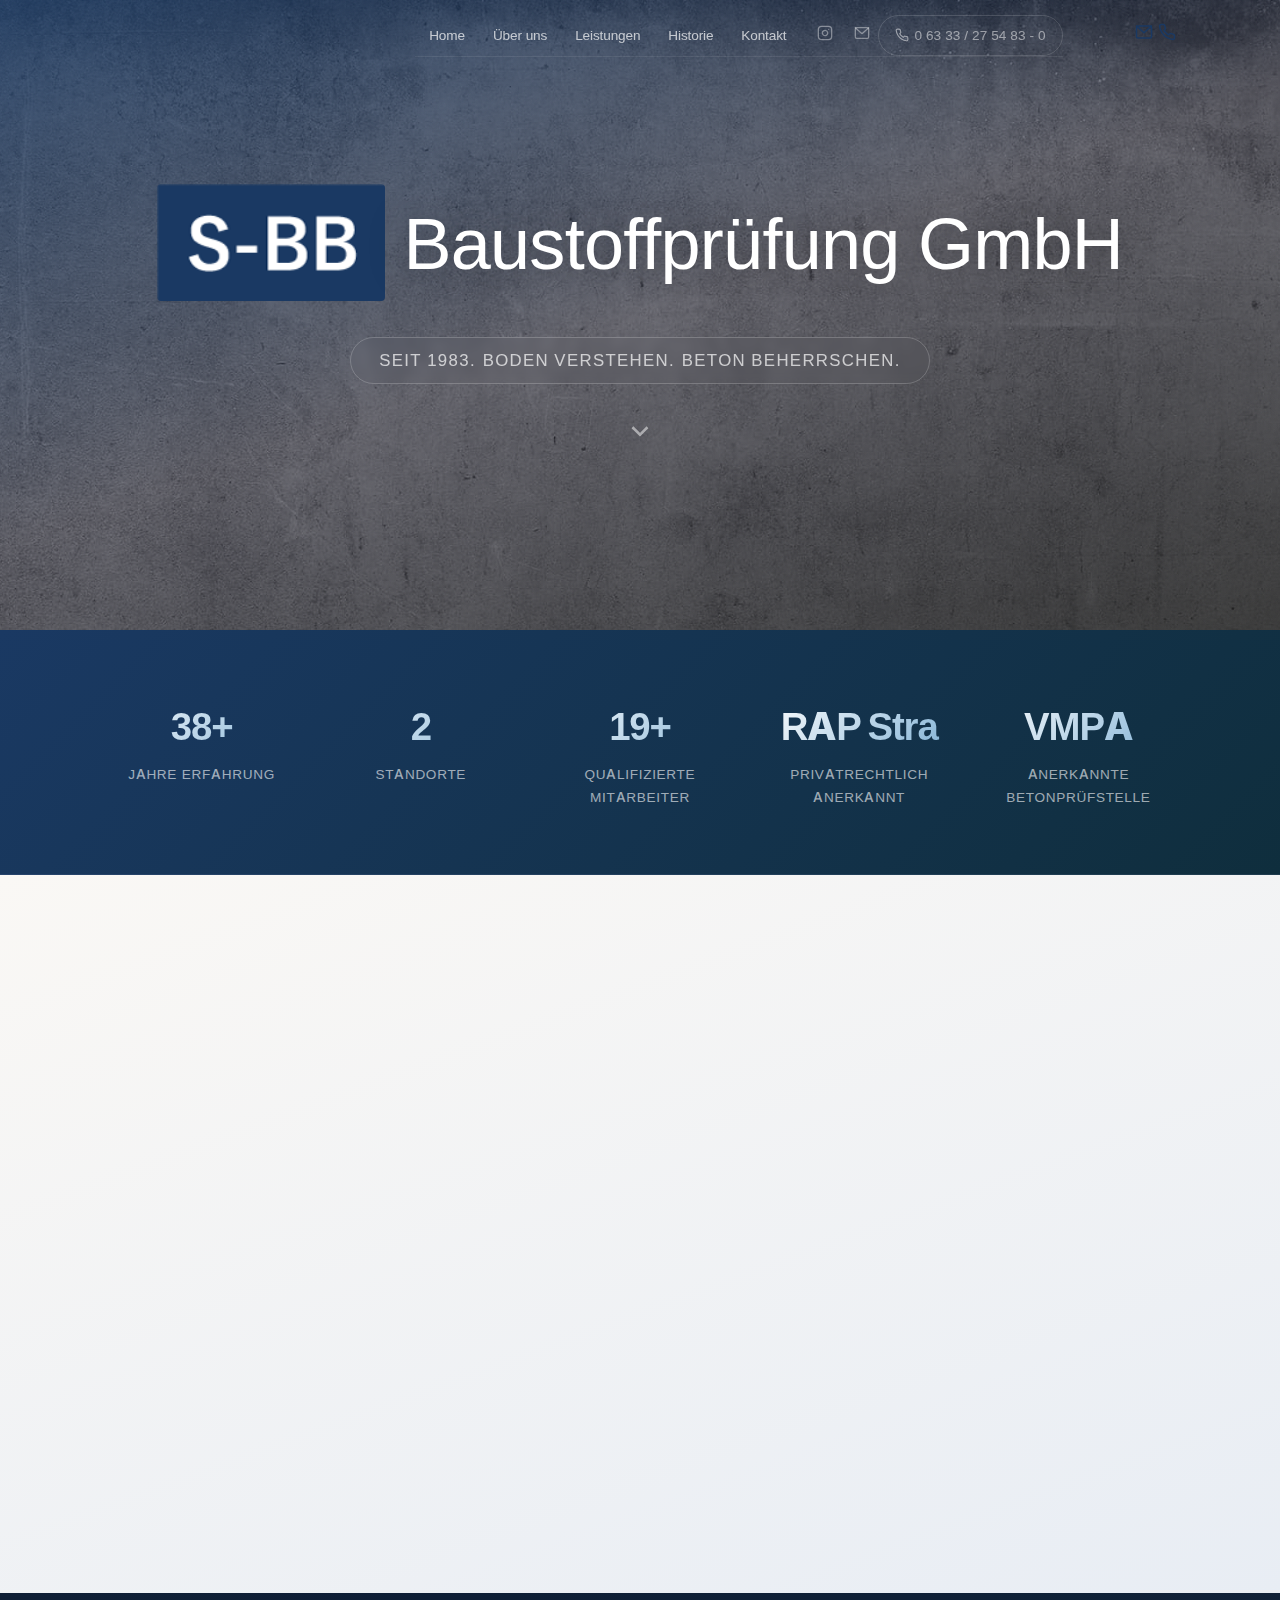
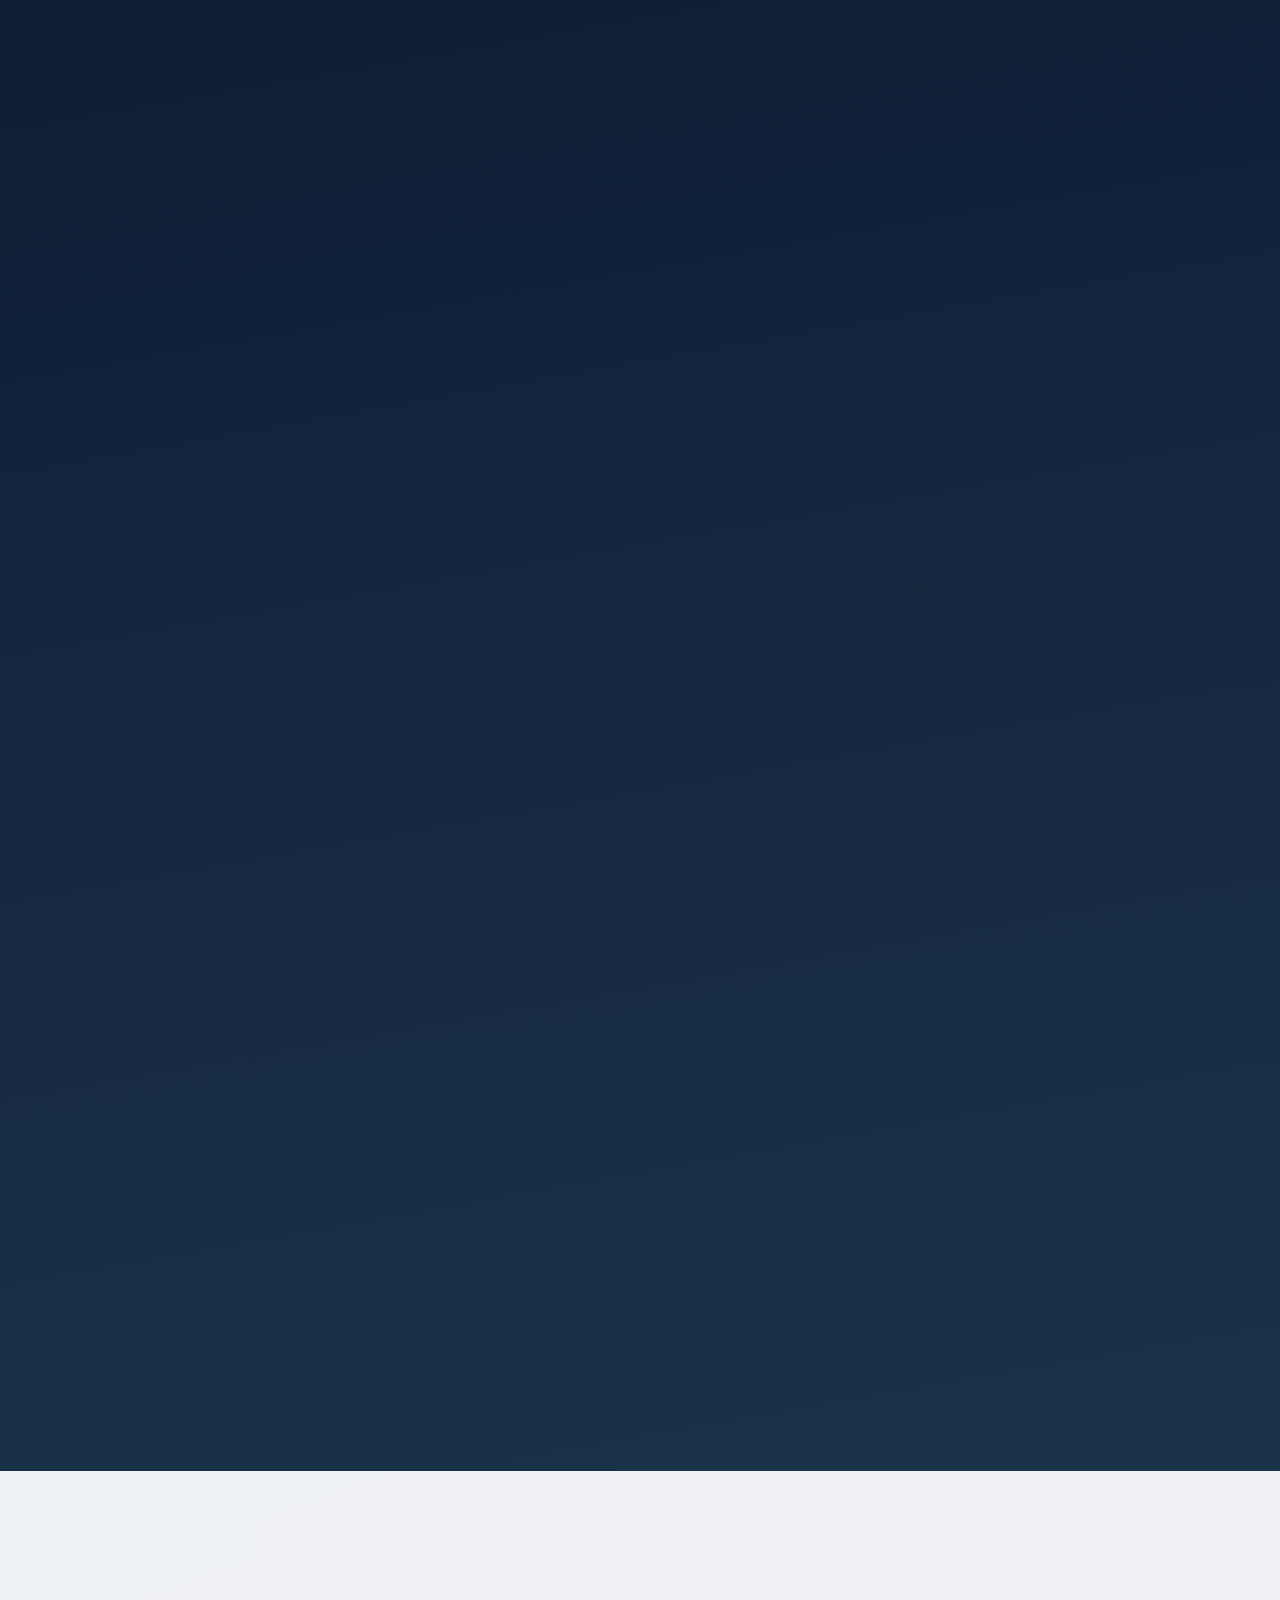
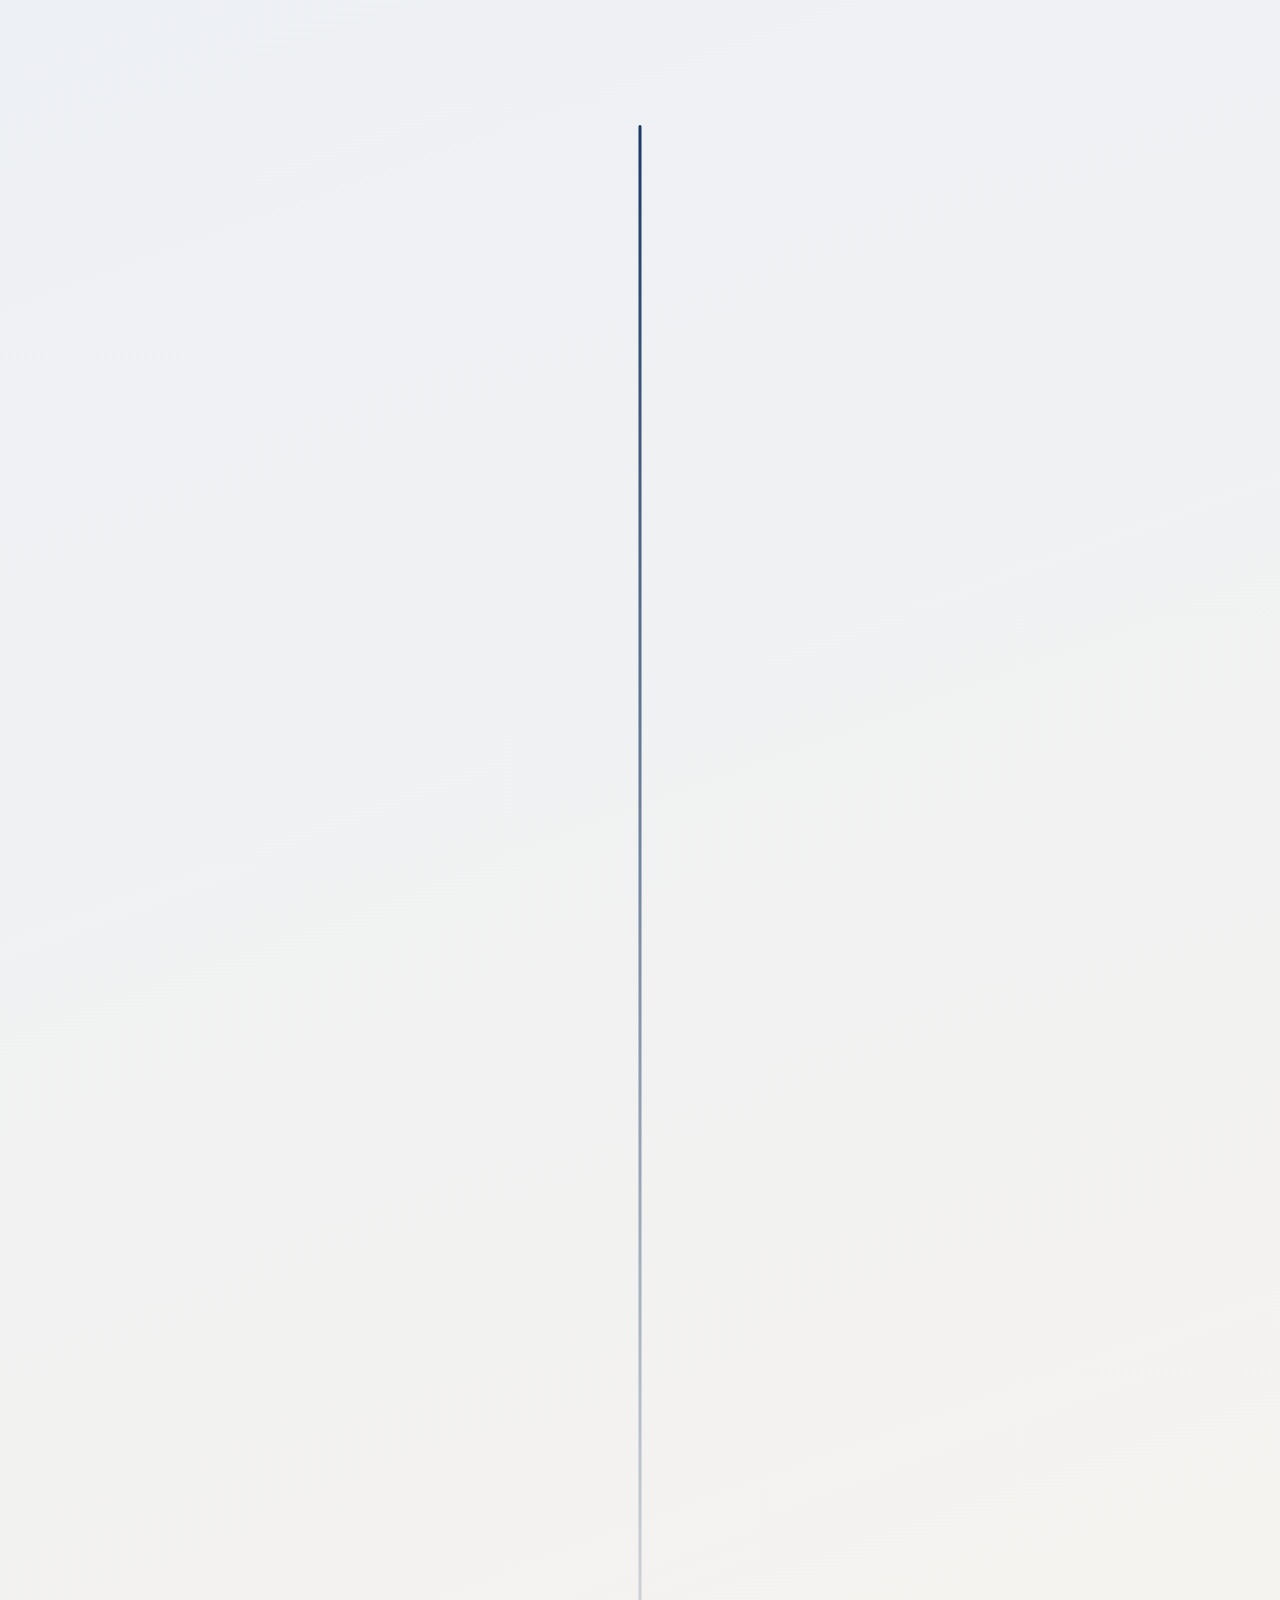
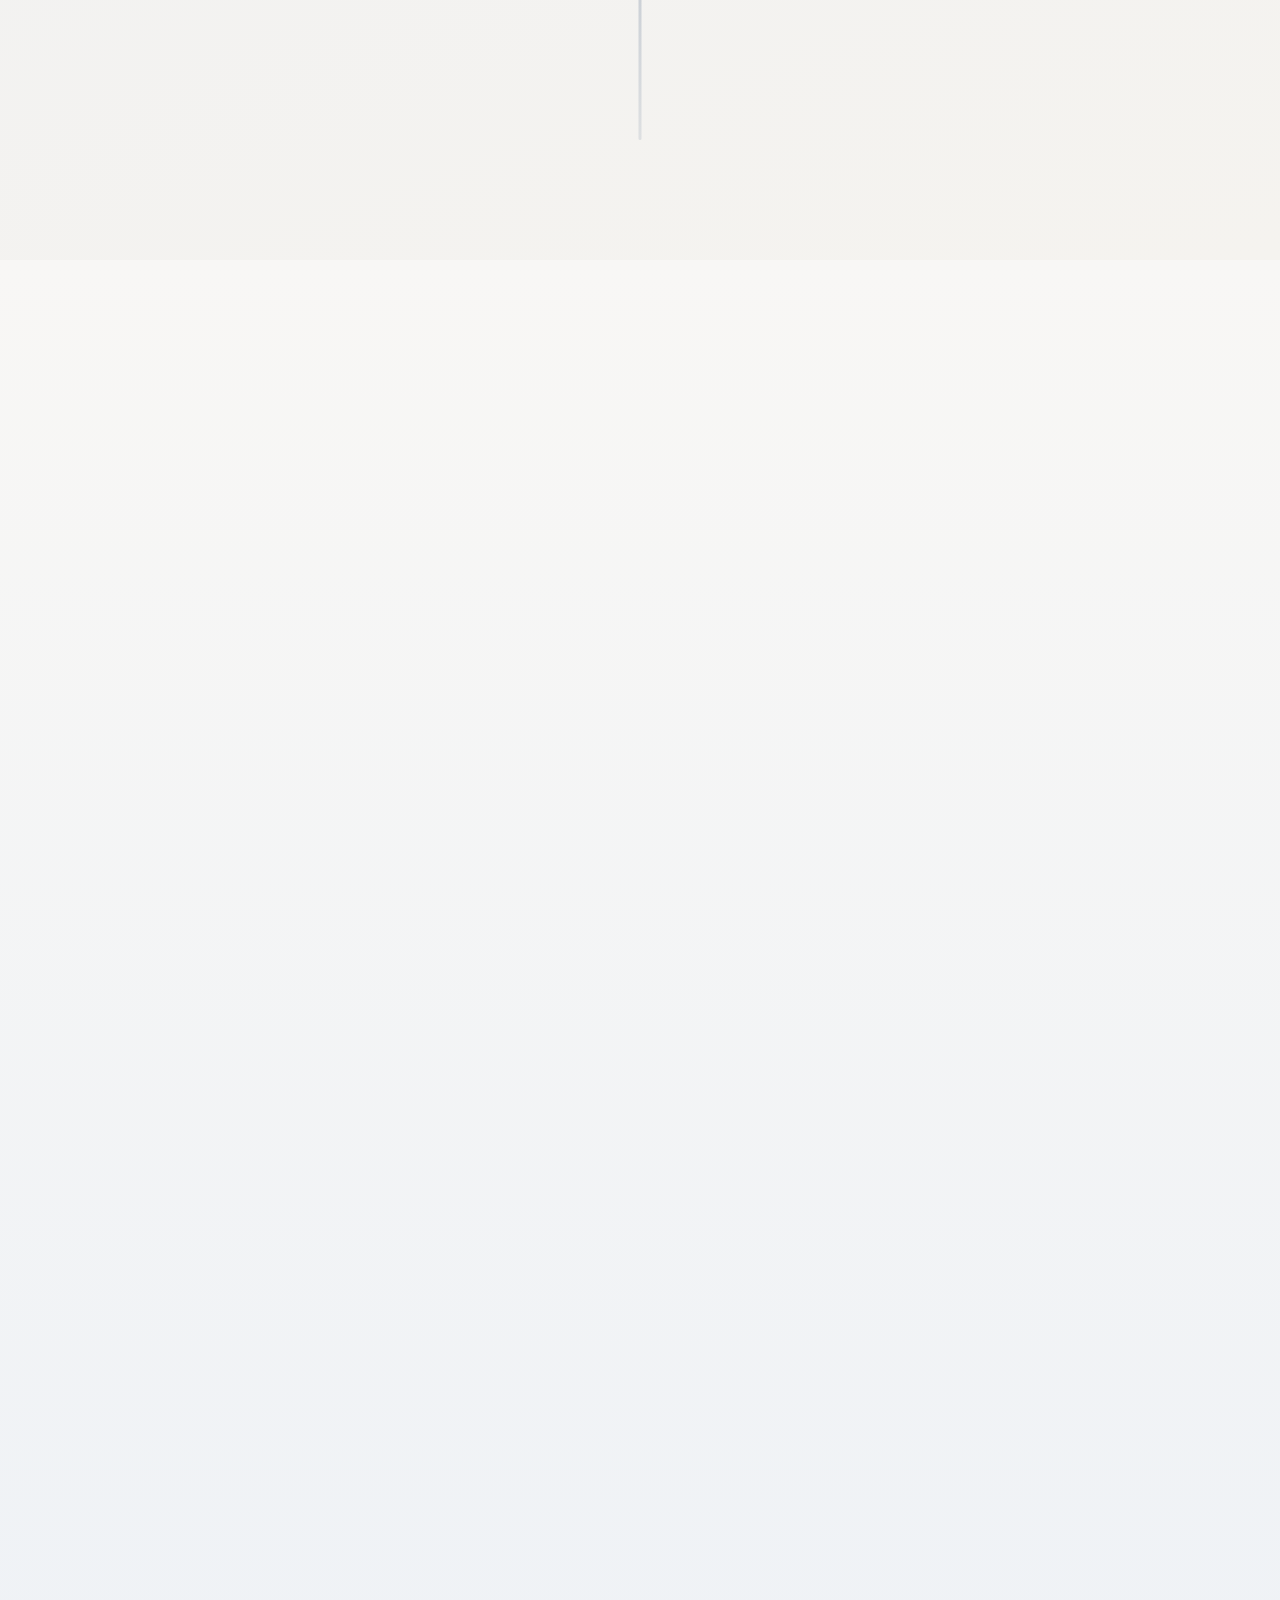
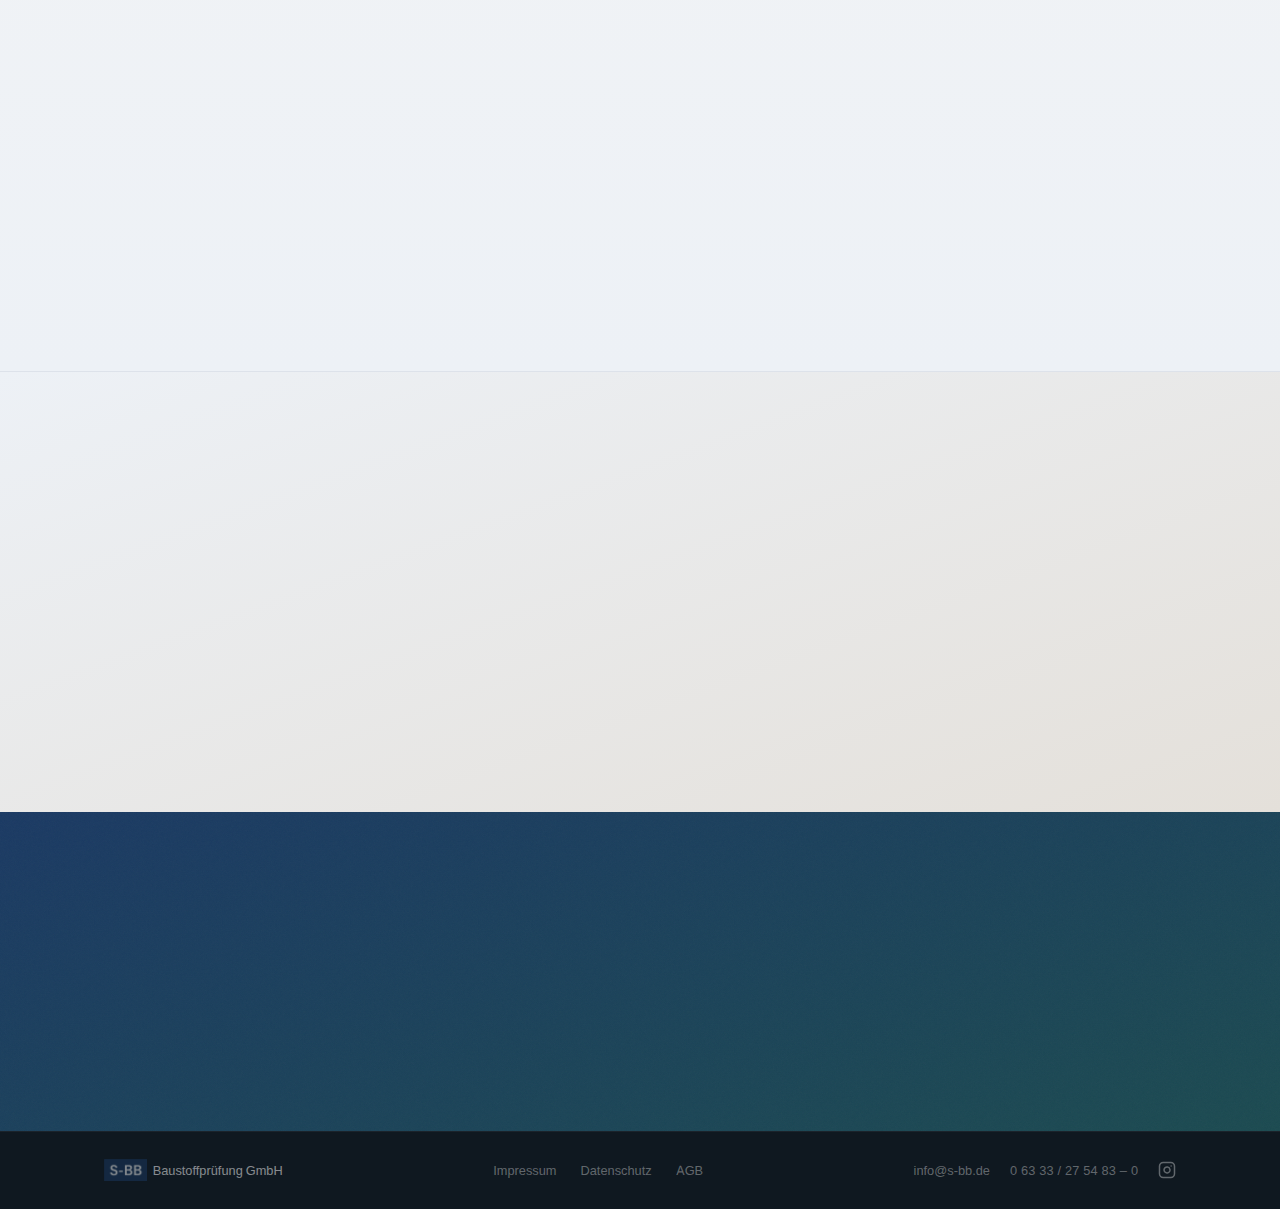
<file: index.html>
<!DOCTYPE html>
<html lang="de">
<head>
  <meta charset="UTF-8">
  <meta name="viewport" content="width=device-width, initial-scale=1.0">
  <title>S-BB Baustoffprüfung GmbH – Ingenieurbüro für Baugrund und Beton</title>
  <meta name="description" content="S-BB Baustoffprüfung GmbH – Ihr Ingenieurbüro für Baugrund- und Betonuntersuchungen. Qualitätssicherung im Hoch-, Tief- und Straßenbau.">
  <meta name="robots" content="index, follow">
  <link rel="canonical" href="https://www.s-bb.de/">
  <meta name="theme-color" content="#0a1628">

  <!-- Open Graph -->
  <meta property="og:type" content="website">
  <meta property="og:title" content="S-BB Baustoffprüfung GmbH – Ingenieurbüro für Baugrund und Beton">
  <meta property="og:description" content="Ihr Ingenieurbüro für Baugrund- und Betonuntersuchungen. Qualitätssicherung im Hoch-, Tief- und Straßenbau seit 1983.">
  <meta property="og:url" content="https://www.s-bb.de/">
  <meta property="og:image" content="https://www.s-bb.de/images/hero-bg.jpg">
  <meta property="og:image:width" content="1440">
  <meta property="og:image:height" content="1004">
  <meta property="og:locale" content="de_DE">
  <meta property="og:site_name" content="S-BB Baustoffprüfung GmbH">

  <!-- Twitter Card -->
  <meta name="twitter:card" content="summary_large_image">
  <meta name="twitter:title" content="S-BB Baustoffprüfung GmbH – Ingenieurbüro für Baugrund und Beton">
  <meta name="twitter:description" content="Ihr Ingenieurbüro für Baugrund- und Betonuntersuchungen. Qualitätssicherung im Hoch-, Tief- und Straßenbau seit 1983.">
  <meta name="twitter:image" content="https://www.s-bb.de/images/hero-bg.jpg">

  <link rel="icon" href="favicon.ico" sizes="any">
  <link rel="icon" href="favicon-32x32.png" type="image/png" sizes="32x32">
  <link rel="apple-touch-icon" href="apple-touch-icon.png">
  <link rel="preload" href="fonts/inter-400.woff2" as="font" type="font/woff2" crossorigin>
  <link rel="preload" href="fonts/inter-600.woff2" as="font" type="font/woff2" crossorigin>
  <link rel="preload" href="images/hero-bg.jpg" as="image">
  <link rel="stylesheet" href="fonts/inter.css">
  <link rel="stylesheet" href="style.css?v=5">
  <script type="application/ld+json">
  {
    "@context": "https://schema.org",
    "@type": "LocalBusiness",
    "@id": "https://www.s-bb.de/#organization",
    "name": "S-BB Baustoffprüfung GmbH",
    "url": "https://www.s-bb.de",
    "logo": "https://www.s-bb.de/images/logo.png",
    "image": "https://www.s-bb.de/images/hero-bg.jpg",
    "description": "Ingenieurbüro für Baugrund- und Betonuntersuchungen. Qualitätssicherung im Hoch-, Tief- und Straßenbau.",
    "foundingDate": "1983",
    "email": "info@s-bb.de",
    "telephone": "+4963332754830",
    "priceRange": "$$",
    "sameAs": ["https://www.instagram.com/sbb_gmbh/"],
    "address": {
      "@type": "PostalAddress",
      "streetAddress": "Auf dem Land 10",
      "postalCode": "66989",
      "addressLocality": "Höheinöd",
      "addressRegion": "Rheinland-Pfalz",
      "addressCountry": "DE"
    },
    "geo": {
      "@type": "GeoCoordinates",
      "latitude": 49.2233,
      "longitude": 7.5928
    },
    "areaServed": [
      {"@type": "State", "name": "Rheinland-Pfalz"},
      {"@type": "State", "name": "Saarland"},
      {"@type": "State", "name": "Hessen"}
    ],
    "knowsAbout": ["Baustoffprüfung", "Baugrunduntersuchung", "Betonprüfung", "Qualitätssicherung", "Straßenbau", "Tiefbau", "Hochbau"],
    "numberOfEmployees": {
      "@type": "QuantitativeValue",
      "minValue": 20
    },
    "location": [
      {
        "@type": "Place",
        "name": "Büro Westpfalz / Saarland",
        "address": {
          "@type": "PostalAddress",
          "streetAddress": "Auf dem Land 10",
          "postalCode": "66989",
          "addressLocality": "Höheinöd",
          "addressCountry": "DE"
        },
        "telephone": "+4963332754830"
      },
      {
        "@type": "Place",
        "name": "Büro Rhein-Main",
        "address": {
          "@type": "PostalAddress",
          "streetAddress": "Waldstraße 40",
          "postalCode": "65451",
          "addressLocality": "Kelsterbach",
          "addressCountry": "DE"
        },
        "telephone": "+4961073085441"
      }
    ]
  }
  </script>
</head>
<body>

  <!-- Header -->
  <header class="header" id="header">
    <div class="container header-inner">
      <a href="#home" class="logo">
        <img src="images/logo.png" alt="S-BB" width="120" height="61">
        <span class="logo-text">Baustoffprüfung <span class="logo-suffix">GmbH</span></span>
      </a>
      <nav class="nav" id="nav">
        <ul class="nav-list">
          <li><a href="#home" class="nav-link">Home</a></li>
          <li><a href="#ueber-uns" class="nav-link">Über uns</a></li>
          <li><a href="#leistungen" class="nav-link">Leistungen</a></li>
          <li><a href="#historie" class="nav-link">Historie</a></li>
          <li><a href="#kontakt" class="nav-link">Kontakt</a></li>
        </ul>
        <div class="nav-socials">
          <a href="https://www.instagram.com/sbb_gmbh/" target="_blank" rel="noopener" class="nav-social" aria-label="Instagram">
            <svg width="16" height="16" viewBox="0 0 24 24" fill="none" stroke="currentColor" stroke-width="2" stroke-linecap="round" stroke-linejoin="round" aria-hidden="true"><rect x="2" y="2" width="20" height="20" rx="5"/><path d="M16 11.37A4 4 0 1112.63 8 4 4 0 0116 11.37z"/><line x1="17.5" y1="6.5" x2="17.51" y2="6.5"/></svg>
          </a>
          <a href="mailto:info@s-bb.de" class="nav-social" aria-label="E-Mail">
            <svg width="16" height="16" viewBox="0 0 24 24" fill="none" stroke="currentColor" stroke-width="2" stroke-linecap="round" stroke-linejoin="round" aria-hidden="true"><rect x="2" y="4" width="20" height="16" rx="2"/><path d="M22 4L12 13 2 4"/></svg>
          </a>
        </div>
        <a href="tel:+4963332754830" class="nav-phone">
          <svg width="14" height="14" viewBox="0 0 24 24" fill="none" stroke="currentColor" stroke-width="2" aria-hidden="true"><path d="M22 16.92v3a2 2 0 01-2.18 2 19.79 19.79 0 01-8.63-3.07 19.5 19.5 0 01-6-6 19.79 19.79 0 01-3.07-8.67A2 2 0 014.11 2h3a2 2 0 012 1.72c.127.96.361 1.903.7 2.81a2 2 0 01-.45 2.11L8.09 9.91a16 16 0 006 6l1.27-1.27a2 2 0 012.11-.45c.907.339 1.85.573 2.81.7A2 2 0 0122 16.92z"/></svg>
          0 63 33 / 27 54 83 - 0
        </a>
      </nav>
      <div class="header-right">
        <a href="mailto:info@s-bb.de" class="mobile-action" aria-label="E-Mail">
          <svg width="18" height="18" viewBox="0 0 24 24" fill="none" stroke="currentColor" stroke-width="2" stroke-linecap="round" stroke-linejoin="round" aria-hidden="true"><rect x="2" y="4" width="20" height="16" rx="2"/><path d="M22 4L12 13 2 4"/></svg>
        </a>
        <a href="tel:+4963332754830" class="mobile-action" aria-label="Anrufen">
          <svg width="18" height="18" viewBox="0 0 24 24" fill="none" stroke="currentColor" stroke-width="2" aria-hidden="true"><path d="M22 16.92v3a2 2 0 01-2.18 2 19.79 19.79 0 01-8.63-3.07 19.5 19.5 0 01-6-6 19.79 19.79 0 01-3.07-8.67A2 2 0 014.11 2h3a2 2 0 012 1.72c.127.96.361 1.903.7 2.81a2 2 0 01-.45 2.11L8.09 9.91a16 16 0 006 6l1.27-1.27a2 2 0 012.11-.45c.907.339 1.85.573 2.81.7A2 2 0 0122 16.92z"/></svg>
        </a>
        <button class="menu-toggle" id="menu-toggle" aria-label="Menü öffnen">
          <span></span><span></span><span></span>
        </button>
      </div>
    </div>
  </header>

  <main>

  <!-- Hero -->
  <section class="hero" id="home">
    <div class="hero-overlay"></div>
    <div class="hero-grain"></div>
    <div class="hero-content animate-in">
      <h1><img src="images/logo.png" alt="S-BB" class="hero-logo"> Baustoffprüfung GmbH</h1>
      <span class="hero-badge"><span>Seit 1983.</span> <span>Boden verstehen.</span> <span>Beton beherrschen.</span></span>
      <a href="#ueber-uns" class="hero-scroll" aria-label="Weiter scrollen">
        <svg width="30" height="30" viewBox="0 0 24 24" fill="none" stroke="currentColor" stroke-width="2" aria-hidden="true"><path d="M6 9l6 6 6-6"/></svg>
      </a>
    </div>
  </section>

  <!-- Kennzahlen -->
  <section class="stats">
    <div class="container stats-grid">
      <div class="stat-item reveal">
        <span class="stat-number">40+</span>
        <span class="stat-label">Jahre Erfahrung</span>
      </div>
      <div class="stat-item reveal">
        <span class="stat-number">2</span>
        <span class="stat-label">Standorte</span>
      </div>
      <div class="stat-item reveal">
        <span class="stat-number">20+</span>
        <span class="stat-label">Qualifizierte Mitarbeiter</span>
      </div>
      <div class="stat-item reveal">
        <span class="stat-number">RAP Stra</span>
        <span class="stat-label">Privatrechtlich anerkannt</span>
      </div>
      <div class="stat-item reveal">
        <span class="stat-number">VMPA</span>
        <span class="stat-label">Anerkannte Betonprüfstelle</span>
      </div>
    </div>
  </section>

  <!-- Über uns -->
  <section class="section" id="ueber-uns">
    <div class="container">
      <div class="about-content">
        <div class="about-text reveal">
          <span class="section-label">Über uns</span>
          <h2 class="section-title">Qualitätssicherung aus einer Hand</h2>
          <p>Als Ingenieurbüro für Baugrund- und Betonuntersuchungen begleiten wir Ihre Projekte im Hoch-, Tief- und Straßenbau – von der ersten Erkundung bis zum fertigen Bauwerk. Dabei setzen wir auf <strong>Zuverlässigkeit</strong>, <strong>Flexibilität</strong> und <strong>Fachkompetenz</strong>.</p>
          <p>Steigende Anforderungen an die Dauerhaftigkeit von Bauwerken erfordern qualifizierte Prüfungen und eine lückenlose Überwachung. Genau dafür stehen wir: mit Expertise in Geotechnik, Bodenmechanik und Betontechnologie.</p>
          <div class="about-buttons">
            <a href="#kontakt" class="btn btn-outline">Kontakt aufnehmen</a>
          </div>
        </div>
        <div class="about-image reveal">
          <div class="slideshow">
            <img src="images/about-01.webp" alt="S-BB Firmengebäude und Labor" loading="lazy" class="slide active">
            <img src="images/about-02.webp" alt="S-BB Laborarbeit" loading="lazy" class="slide">
            <img src="images/about-03.webp" alt="S-BB Feldversuche" loading="lazy" class="slide">
            <img src="images/about-04.webp" alt="S-BB Baustoffprüfung" loading="lazy" class="slide">
            <img src="images/about-05.webp" alt="S-BB Geräte und Ausstattung" loading="lazy" class="slide">
            <img src="images/about-06.webp" alt="S-BB Team bei der Arbeit" loading="lazy" class="slide">
            <img src="images/about-07.webp" alt="S-BB Projektarbeit" loading="lazy" class="slide">
            <img src="images/ueber-uns-1.webp" alt="Betonproben im Labor" loading="lazy" class="slide">
            <img src="images/ueber-uns-2.webp" alt="Kernbohrung auf der Baustelle" loading="lazy" class="slide">
            <img src="images/ueber-uns-3.webp" alt="Natronlaugenversuch im Labor" loading="lazy" class="slide">
          </div>
        </div>
      </div>
    </div>
  </section>

  <!-- Leistungen -->
  <section class="section section-dark" id="leistungen">
    <div class="container">
      <div class="section-header reveal">
        <span class="section-label section-label-light">Leistungen</span>
        <h2 class="section-title section-title-light">Unser Leistungsspektrum</h2>
      </div>
      <div class="bento-grid">

        <!-- Bodenmechanik (groß) -->
        <div class="bento-card bento-large reveal">
          <div class="bento-icon">
            <svg width="32" height="32" viewBox="0 0 24 24" fill="none" stroke="currentColor" stroke-width="1.5" aria-hidden="true"><path d="M12 2L2 7l10 5 10-5L12 2z"/><path d="M2 12l10 5 10-5"/><path d="M2 17l10 5 10-5"/></svg>
          </div>
          <h3>Bodenmechanik</h3>
          <ul class="bento-list">
            <li>Plattendruckversuche statisch und dynamisch</li>
            <li>Dichtebestimmungen</li>
            <li>Wassergehaltsbestimmungen</li>
            <li>Proctorversuche</li>
            <li>Rammsondierungen</li>
            <li>Korngrößenverteilungen</li>
            <li>Bestimmung Korndichte</li>
            <li>Ermittlung Zustandsgrenzen</li>
            <li>Bestimmung des Glühverlustes</li>
            <li>Bestimmung des Kalkgehaltes</li>
            <li>Prüfung der Durchlässigkeit</li>
            <li>Eignungsnachweise / Frostbeständigkeit</li>
            <li>CBR-Versuche</li>
            <li>Rahmenscherversuche</li>
            <li>Einaxiale Druckversuche</li>
            <li>Eignungsprüfungen für Boden-Bindemittel-Gemische</li>
            <li>Eignungsprüfungen für Recyclingbaustoffe</li>
            <li>Prüfungen nach ZTV E-StB / ZTV SoB-StB</li>
          </ul>
          <span class="bento-more">…</span>
        </div>

        <!-- Betontechnik (groß) -->
        <div class="bento-card bento-large reveal">
          <div class="bento-icon">
            <svg width="32" height="32" viewBox="0 0 24 24" fill="none" stroke="currentColor" stroke-width="1.5" aria-hidden="true"><path d="M12 3l8 4.5v9L12 21l-8-4.5v-9L12 3z"/><path d="M12 12l8-4.5"/><path d="M12 12L4 7.5"/><path d="M12 12v9"/></svg>
          </div>
          <h3>Betontechnik</h3>
          <ul class="bento-list">
            <li>Eigenüberwachung von ÜK2 Baustellen</li>
            <li>Druckfestigkeitsprüfungen</li>
            <li>Wasserundurchlässigkeitsprüfungen</li>
            <li>Rückprallprüfung</li>
            <li>Prüfung der Haftzugfestigkeit</li>
            <li>Konsistenzbestimmungen</li>
            <li>Prüfung des Luftporengehaltes</li>
            <li>Bestimmung des w/z-Wertes</li>
            <li>Bestimmung des Stahlfasergehaltes</li>
            <li>Spaltzugfestigkeitsprüfungen</li>
            <li>Rohdichtebestimmung am Festbeton</li>
            <li>Karbonatisierungstiefenmessung</li>
            <li>Estrich-Druckfestigkeitsprüfung</li>
            <li>Estrich-Biegezugfestigkeitsprüfung</li>
          </ul>
          <span class="bento-more">…</span>
        </div>

        <!-- Umwelt & Abfalltechnik (klein) -->
        <div class="bento-card bento-small reveal">
          <div class="bento-icon">
            <svg width="32" height="32" viewBox="0 0 24 24" fill="none" stroke="currentColor" stroke-width="1.5" stroke-linecap="round" stroke-linejoin="round" aria-hidden="true"><path d="M7 19H4.815a1.83 1.83 0 01-1.57-.881 1.785 1.785 0 01-.004-1.784L7.196 9.5"/><path d="m14 16 3 3 3-3"/><path d="M8.293 13.596L7.196 9.5 3.1 10.598"/><path d="m9.344 5.811 1.093-1.892A1.83 1.83 0 0112.006 3c.617.006 1.185.342 1.485.886l3.949 6.838"/><path d="m13.378 9.633 4.096 1.098 1.097-4.096"/><path d="M16.111 19H19.5a1.83 1.83 0 001.587-.944 1.8 1.8 0 00-.018-1.822L19.5 13.5"/><path d="m7 19 3-3-3-3"/></svg>
          </div>
          <h3>Umwelt &amp; Abfalltechnik</h3>
          <ul class="bento-list">
            <li>Umweltgüteüberwachung gemäß Ersatzbaustoffverordnung (EBV)</li>
            <li>Abfalldeklarationsanalytik / LAGA-Untersuchungen / Deponieverordnung</li>
            <li>Altlasten-Vorerkundung</li>
            <li>Schadstoffuntersuchung vor Abbruch / Rückbau</li>
          </ul>
          <span class="bento-more">…</span>
        </div>

        <!-- Beratung & Qualitätssicherung (klein) -->
        <div class="bento-card bento-small reveal">
          <div class="bento-icon">
            <svg width="32" height="32" viewBox="0 0 24 24" fill="none" stroke="currentColor" stroke-width="1.5" aria-hidden="true"><path d="M9 5H7a2 2 0 00-2 2v12a2 2 0 002 2h10a2 2 0 002-2V7a2 2 0 00-2-2h-2"/><rect x="9" y="3" width="6" height="4" rx="1"/><path d="M9 14l2 2 4-4"/></svg>
          </div>
          <h3>Beratung &amp; Qualitätssicherung</h3>
          <ul class="bento-list">
            <li>Betontechnologische Beratung</li>
            <li>Geotechnische Beratung</li>
            <li>Baubegleitende Qualitätssicherung im Erdbau, Eigenüberwachung</li>
            <li>Fremdüberwachung EN 12620, EN 13043, TL G SoB-StB, TL Pflaster u.&nbsp;a.</li>
            <li>Kontrollprüfungen</li>
          </ul>
          <span class="bento-more">…</span>
        </div>

        <!-- Sonstiges (klein) -->
        <div class="bento-card bento-small reveal">
          <div class="bento-icon">
            <svg width="32" height="32" viewBox="0 0 24 24" fill="none" stroke="currentColor" stroke-width="1.5" aria-hidden="true"><path d="M14.7 6.3a1 1 0 000 1.4l1.6 1.6a1 1 0 001.4 0l3.77-3.77a6 6 0 01-7.94 7.94l-6.91 6.91a2.12 2.12 0 01-3-3l6.91-6.91a6 6 0 017.94-7.94l-3.76 3.76z"/></svg>
          </div>
          <h3>Sonstiges</h3>
          <ul class="bento-list">
            <li>Kernbohrungen in Beton und Asphalt</li>
            <li>Vermittlung von Asphaltprüfungen</li>
            <li>Erkundung für Baugrundgutachten</li>
          </ul>
          <span class="bento-more">…</span>
        </div>

      </div>
      <p class="bento-footer reveal">Weitere Leistungen auf <a href="#kontakt">Anfrage</a></p>
    </div>
  </section>

  <!-- Firmengeschichte -->
  <section class="section" id="historie">
    <div class="container">
      <div class="section-header reveal">
        <span class="section-label">Geschichte</span>
        <h2 class="section-title">Über 40 Jahre Expertise</h2>
      </div>
      <div class="timeline">

        <div class="timeline-item reveal">
          <div class="timeline-marker"><span>1983</span></div>
          <div class="timeline-content">
            <p>Im Sommer 1983 gründete Leo Stracke in Steinalben (Rheinland-Pfalz) ein Büro für bodenmechanische Baugrunduntersuchungen – zunächst als Ein-Mann-Betrieb. Schon nach wenigen Wochen kam der erste Mitarbeiter dazu. 1985 folgte der Umzug nach Waldfischbach.</p>
            <p>Ende 1991 entstand ein Zweigbüro in Wilsdruff bei Dresden, das Mitte 1996 an einen ehemaligen Mitarbeiter übergeben wurde.</p>
          </div>
          <div class="timeline-image">
            <div class="slideshow">
              <img src="images/historie-1983-1.webp" alt="S-BB in den Anfangsjahren" loading="lazy" class="slide active">
              <img src="images/historie-1983-2.webp" alt="S-BB in den Anfangsjahren" loading="lazy" class="slide">
              <img src="images/historie-1983-3.webp" alt="S-BB in den Anfangsjahren" loading="lazy" class="slide">
              <img src="images/historie-1983-4.webp" alt="S-BB in den Anfangsjahren" loading="lazy" class="slide">
              <img src="images/historie-1983-5.webp" alt="S-BB in den Anfangsjahren" loading="lazy" class="slide">
              <img src="images/historie-1983-6.webp" alt="S-BB in den Anfangsjahren" loading="lazy" class="slide">
            </div>
          </div>
        </div>

        <div class="timeline-item reveal">
          <div class="timeline-marker"><span>2000</span></div>
          <div class="timeline-content">
            <p>Das Wohnhaus in Waldfischbach wurde zu klein – im Sommer 2000 begann der Bau eines eigenen Labor- und Bürogebäudes in Höheinöd. Seit 2001 arbeiten wir in den neuen Räumen.</p>
            <p>Gleichzeitig erweiterten wir unser Leistungsspektrum: Neben Baugrunduntersuchungen bieten wir nun auch Betonprüfungen an. Der neue Name: „S-BB – Stracke – Baugrund &amp; Beton".</p>
          </div>
          <div class="timeline-image">
            <div class="slideshow">
              <img src="images/historie-2000-1.webp" alt="Neubau in Höheinöd" loading="lazy" class="slide active">
              <img src="images/historie-2000-2.webp" alt="Neubau in Höheinöd" loading="lazy" class="slide">
              <img src="images/historie-2000-3.webp" alt="Neubau in Höheinöd" loading="lazy" class="slide">
              <img src="images/historie-2000-4.webp" alt="Neubau in Höheinöd" loading="lazy" class="slide">
              <img src="images/historie-2000-5.webp" alt="Neubau in Höheinöd" loading="lazy" class="slide">
              <img src="images/historie-2000-6.webp" alt="Neubau in Höheinöd" loading="lazy" class="slide">
              <img src="images/historie-2000-7.webp" alt="Neubau in Höheinöd" loading="lazy" class="slide">
              <img src="images/historie-2000-8.webp" alt="Neubau in Höheinöd" loading="lazy" class="slide">
              <img src="images/historie-2000-9.webp" alt="Neubau in Höheinöd" loading="lazy" class="slide">
              <img src="images/historie-2000-10.webp" alt="Neubau in Höheinöd" loading="lazy" class="slide">
            </div>
          </div>
        </div>

        <div class="timeline-item reveal">
          <div class="timeline-marker"><span>2008</span></div>
          <div class="timeline-content">
            <p>Im Juni 2008 wurde die S-BB GbR gegründet. Nach ihrem Studium an Fachhochschule und Berufsakademie übernahmen Christian und Steffen Stracke gemeinsam mit Leo Stracke die Geschäftsführung.</p>
            <p>Seit Dezember 2009 sind wir mit einem zweiten Büro in Kelsterbach vertreten – in unmittelbarer Nähe zum Frankfurter Flughafen.</p>
          </div>
          <div class="timeline-image">
            <div class="slideshow">
              <img src="images/historie-2008-1.webp" alt="Wachstum und neues Büro" loading="lazy" class="slide active">
              <img src="images/historie-2008-2.webp" alt="Wachstum und neues Büro" loading="lazy" class="slide">
              <img src="images/historie-2008-3.webp" alt="Wachstum und neues Büro" loading="lazy" class="slide">
              <img src="images/historie-2008-4.webp" alt="Wachstum und neues Büro" loading="lazy" class="slide">
              <img src="images/historie-2008-5.webp" alt="Wachstum und neues Büro" loading="lazy" class="slide">
            </div>
          </div>
        </div>

        <div class="timeline-item reveal">
          <div class="timeline-marker"><span>2017</span></div>
          <div class="timeline-content">
            <p>Im Sommer 2017 startete die umfangreiche Erweiterung und Modernisierung unseres Standorts in Höheinöd – Anfang 2018 war der Umbau abgeschlossen.</p>
            <p>Zum 01.01.2018 gründeten Christian und Steffen Stracke die S-BB Baustoffprüfung GmbH.</p>
          </div>
          <div class="timeline-image">
            <div class="slideshow">
              <img src="images/historie-2017-1.webp" alt="Modernisierung 2017/2018" loading="lazy" class="slide active">
              <img src="images/historie-2017-2.webp" alt="Modernisierung 2017/2018" loading="lazy" class="slide">
              <img src="images/historie-2017-3.webp" alt="Modernisierung 2017/2018" loading="lazy" class="slide">
              <img src="images/historie-2017-4.webp" alt="Modernisierung 2017/2018" loading="lazy" class="slide">
              <img src="images/historie-2017-5.webp" alt="Modernisierung 2017/2018" loading="lazy" class="slide">
              <img src="images/historie-2017-6.webp" alt="Modernisierung 2017/2018" loading="lazy" class="slide">
              <img src="images/historie-2017-7.webp" alt="Modernisierung 2017/2018" loading="lazy" class="slide">
              <img src="images/historie-2017-8.webp" alt="Modernisierung 2017/2018" loading="lazy" class="slide">
              <img src="images/historie-2017-9.webp" alt="Modernisierung 2017/2018" loading="lazy" class="slide">
              <img src="images/historie-2017-10.webp" alt="Modernisierung 2017/2018" loading="lazy" class="slide">
              <img src="images/historie-2017-11.webp" alt="Modernisierung 2017/2018" loading="lazy" class="slide">
              <img src="images/historie-2017-12.webp" alt="Modernisierung 2017/2018" loading="lazy" class="slide">
              <img src="images/historie-2017-13.webp" alt="Modernisierung 2017/2018" loading="lazy" class="slide">
              <img src="images/historie-2017-14.webp" alt="Modernisierung 2017/2018" loading="lazy" class="slide">
              <img src="images/historie-2017-15.webp" alt="Modernisierung 2017/2018" loading="lazy" class="slide">
            </div>
          </div>
        </div>

        <div class="timeline-item reveal">
          <div class="timeline-marker"><span>Heute</span></div>
          <div class="timeline-content">
            <p>Heute beschäftigt die S-BB Baustoffprüfung GmbH über 20 Mitarbeiterinnen und Mitarbeiter – darunter Ingenieure, Techniker, Baustoffprüfer und kaufmännische Angestellte. Als anerkannter Ausbildungsbetrieb bilden wir Baustoffprüfer aus und bieten in Kooperation mit der DHBW Mosbach ein duales Studium zum Bauingenieur an.</p>
            <p>Unser Team betreut eine Vielzahl von Kunden aus der Bauwirtschaft: Wir begleiten Baustellen im Hoch-, Tief- und Straßenbau und überwachen zahlreiche Kies- und Hartsteinwerke in der Region.</p>
          </div>
          <div class="timeline-image">
            <div class="slideshow">
              <img src="images/historie-heute-1.webp" alt="S-BB Firmengebäude in Höheinöd" loading="lazy" class="slide active">
              <img src="images/historie-heute-5.webp" alt="S-BB Einsatzfahrzeug auf Autobahnbaustelle" loading="lazy" class="slide">
              <img src="images/historie-heute-11.webp" alt="Betondruckprüfung im Labor" loading="lazy" class="slide">
              <img src="images/historie-heute-2.webp" alt="S-BB Team beim Betriebsausflug" loading="lazy" class="slide">
              <img src="images/historie-heute-7.webp" alt="Straßenbau-Überwachung" loading="lazy" class="slide">
              <img src="images/historie-heute-10.webp" alt="Camsizer 3D im Labor" loading="lazy" class="slide">
              <img src="images/historie-heute-3.webp" alt="S-BB Teambuilding im Kletterpark" loading="lazy" class="slide">
              <img src="images/historie-heute-6.webp" alt="Kernbohrung im Steinbruch" loading="lazy" class="slide">
              <img src="images/historie-heute-12.webp" alt="Büroarbeit und Dokumentation" loading="lazy" class="slide">
              <img src="images/historie-heute-4.webp" alt="S-BB Team vor dem Deutschen Straßenmuseum" loading="lazy" class="slide">
              <img src="images/historie-heute-8.webp" alt="Feldversuch auf der Autobahn" loading="lazy" class="slide">
              <img src="images/historie-heute-9.webp" alt="S-BB Fahrzeug auf der Kieshalde" loading="lazy" class="slide">
            </div>
          </div>
        </div>

      </div>
    </div>
  </section>

  <!-- Kontakt -->
  <section class="section section-contact" id="kontakt">
    <div class="container">
      <div class="section-header reveal">
        <span class="section-label">Kontakt</span>
        <h2 class="section-title">Sprechen Sie uns an</h2>
      </div>

      <div class="contact-grid">
        <div class="contact-card reveal">
          <a href="https://graphhopper.com/maps/?point=&point=Auf+dem+Land+10%2C+66989+H%C3%B6hein%C3%B6d&locale=de" target="_blank" rel="noopener" class="contact-map-link map-nav-link" data-address="Auf dem Land 10, 66989 Höheinöd">
            <div class="contact-map">
              <img src="images/map-hoeheinoed.webp" alt="Kartenausschnitt Standort Höheinöd" width="600" height="300" loading="lazy">
            </div>
          </a>
          <span class="map-attribution">&copy; <a href="https://www.openstreetmap.org/copyright" target="_blank" rel="noopener">OpenStreetMap</a></span>
          <h3>Büro Westpfalz / Saarland</h3>
          <address>
            <p class="contact-address"><a href="https://graphhopper.com/maps/?point=&point=Auf+dem+Land+10%2C+66989+H%C3%B6hein%C3%B6d&locale=de" target="_blank" rel="noopener" class="map-nav-link" data-address="Auf dem Land 10, 66989 Höheinöd">Auf dem Land 10<br>66989 Höheinöd</a></p>
            <p class="contact-detail">
              <svg width="16" height="16" viewBox="0 0 24 24" fill="none" stroke="currentColor" stroke-width="2" aria-hidden="true"><path d="M22 16.92v3a2 2 0 01-2.18 2 19.79 19.79 0 01-8.63-3.07 19.5 19.5 0 01-6-6 19.79 19.79 0 01-3.07-8.67A2 2 0 014.11 2h3a2 2 0 012 1.72c.127.96.361 1.903.7 2.81a2 2 0 01-.45 2.11L8.09 9.91a16 16 0 006 6l1.27-1.27a2 2 0 012.11-.45c.907.339 1.85.573 2.81.7A2 2 0 0122 16.92z"/></svg>
              <a href="tel:+4963332754830">0 63 33 / 27 54 83 – 0</a>
            </p>
            <p class="contact-detail">
              <svg width="16" height="16" viewBox="0 0 24 24" fill="none" stroke="currentColor" stroke-width="2" aria-hidden="true"><path d="M4 4h16c1.1 0 2 .9 2 2v12c0 1.1-.9 2-2 2H4c-1.1 0-2-.9-2-2V6c0-1.1.9-2 2-2z"/><polyline points="22,6 12,13 2,6"/></svg>
              <a href="mailto:info@s-bb.de">info@s-bb.de</a>
            </p>
          </address>
        </div>

        <div class="contact-card reveal">
          <a href="https://graphhopper.com/maps/?point=&point=Waldstra%C3%9Fe+40%2C+65451+Kelsterbach&locale=de" target="_blank" rel="noopener" class="contact-map-link map-nav-link" data-address="Waldstraße 40, 65451 Kelsterbach">
            <div class="contact-map">
              <img src="images/map-kelsterbach.webp" alt="Kartenausschnitt Standort Kelsterbach" width="600" height="300" loading="lazy">
            </div>
          </a>
          <span class="map-attribution">&copy; <a href="https://www.openstreetmap.org/copyright" target="_blank" rel="noopener">OpenStreetMap</a></span>
          <h3>Büro Rhein-Main</h3>
          <address>
            <p class="contact-address"><a href="https://graphhopper.com/maps/?point=&point=Waldstra%C3%9Fe+40%2C+65451+Kelsterbach&locale=de" target="_blank" rel="noopener" class="map-nav-link" data-address="Waldstraße 40, 65451 Kelsterbach">Waldstraße 40<br>65451 Kelsterbach</a></p>
            <p class="contact-detail">
              <svg width="16" height="16" viewBox="0 0 24 24" fill="none" stroke="currentColor" stroke-width="2" aria-hidden="true"><path d="M22 16.92v3a2 2 0 01-2.18 2 19.79 19.79 0 01-8.63-3.07 19.5 19.5 0 01-6-6 19.79 19.79 0 01-3.07-8.67A2 2 0 014.11 2h3a2 2 0 012 1.72c.127.96.361 1.903.7 2.81a2 2 0 01-.45 2.11L8.09 9.91a16 16 0 006 6l1.27-1.27a2 2 0 012.11-.45c.907.339 1.85.573 2.81.7A2 2 0 0122 16.92z"/></svg>
              <a href="tel:+4961073085441">0 61 07 / 30 85 44 – 1</a>
            </p>
            <p class="contact-detail">
              <svg width="16" height="16" viewBox="0 0 24 24" fill="none" stroke="currentColor" stroke-width="2" aria-hidden="true"><path d="M4 4h16c1.1 0 2 .9 2 2v12c0 1.1-.9 2-2 2H4c-1.1 0-2-.9-2-2V6c0-1.1.9-2 2-2z"/><polyline points="22,6 12,13 2,6"/></svg>
              <a href="mailto:info@s-bb.de">info@s-bb.de</a>
            </p>
          </address>
        </div>
      </div>

      <!-- Kontaktformular -->
      <div class="contact-form-wrapper reveal">
        <h3>Schreiben Sie uns</h3>
        <p class="contact-form-intro">Kurze Frage oder konkretes Projekt? Wir melden uns zeitnah.</p>
        <form class="contact-form" id="contact-form" action="send_mail.php" method="post">
          <div class="form-honeypot" aria-hidden="true">
            <label for="website">Website</label>
            <input type="text" id="website" name="website" tabindex="-1" autocomplete="off">
          </div>
          <div class="form-row">
            <div class="form-group floating">
              <input type="text" id="vorname" name="vorname" placeholder=" " required>
              <label for="vorname">Vorname <span class="required">*</span></label>
            </div>
            <div class="form-group floating">
              <input type="text" id="nachname" name="nachname" placeholder=" " required>
              <label for="nachname">Nachname <span class="required">*</span></label>
            </div>
          </div>
          <div class="form-row">
            <div class="form-group floating">
              <input type="text" id="firma" name="firma" placeholder=" ">
              <label for="firma">Firma</label>
            </div>
            <div class="form-group floating">
              <input type="email" id="email" name="email" placeholder=" " required>
              <label for="email">E-Mail <span class="required">*</span></label>
            </div>
          </div>
          <div class="form-group floating">
            <input type="tel" id="telefon" name="telefon" placeholder=" " required>
            <label for="telefon">Telefon <span class="required">*</span></label>
          </div>
          <div class="form-group floating">
            <textarea id="nachricht" name="nachricht" rows="5" placeholder=" " required></textarea>
            <label for="nachricht">Ihre Nachricht <span class="required">*</span></label>
          </div>
          <input type="hidden" name="csrf_token" id="csrf_token" value="">
          <div class="form-group form-checkbox">
            <input type="checkbox" id="datenschutz" name="datenschutz" required>
            <label for="datenschutz">Ich habe die <a href="datenschutz.html" id="datenschutz-link">Datenschutzerklärung</a> gelesen und stimme der Verarbeitung meiner Daten zur Bearbeitung meiner Anfrage zu. <span class="required">*</span></label>
          </div>
          <button type="submit" class="btn btn-gradient btn-submit">Nachricht senden</button>
        </form>
      </div>

      <!-- Instagram -->
      <div class="instagram-cta reveal">
        <h3>Besuchen Sie uns auf Instagram</h3>
        <p>Einblicke in unsere Projekte, Baustellen und das Team.</p>
        <a href="https://www.instagram.com/sbb_gmbh/" target="_blank" rel="noopener" class="btn btn-outline">
          <svg width="18" height="18" viewBox="0 0 24 24" fill="none" stroke="currentColor" stroke-width="2" aria-hidden="true"><rect x="2" y="2" width="20" height="20" rx="5"/><circle cx="12" cy="12" r="5"/><circle cx="17.5" cy="6.5" r="1.5" fill="currentColor" stroke="none"/></svg>
          @sbb_gmbh
        </a>
      </div>
    </div>
  </section>

  <!-- Zertifizierungen -->
  <section class="certifications">
    <div class="container">
      <div class="cert-grid reveal">
        <div class="cert-badge">
          <a href="https://www.fba.bund.de/DE/Themen/RAP_Stra/RAP_Stra_node.html" target="_blank" rel="noopener"><img src="images/partner-rap-stra.webp" alt="RAP Stra" class="cert-badge-logo" loading="lazy"></a>
          <div class="cert-badge-text">
            <span class="cert-badge-title">RAP Stra</span>
            <span class="cert-badge-desc">Anerkannte Prüfstelle für Baustoffe im Straßenbau</span>
          </div>
        </div>
        <div class="cert-badge">
          <a href="https://www.vmpa.de/pruefstellen/betonpruefstellen/" target="_blank" rel="noopener"><img src="images/partner-vmpa.webp" alt="VMPA anerkannte Betonprüfstelle" class="cert-badge-logo" loading="lazy"></a>
          <div class="cert-badge-text">
            <span class="cert-badge-title">VMPA</span>
            <span class="cert-badge-desc">Anerkannte Betonprüfstelle</span>
          </div>
        </div>
        <div class="cert-badge">
          <a href="https://buev-hrs.de/" target="_blank" rel="noopener"><img src="images/partner-buev-hrs.webp" alt="BÜV.HRS" class="cert-badge-logo" loading="lazy"></a>
          <div class="cert-badge-text">
            <span class="cert-badge-title">BÜV.HRS</span>
            <span class="cert-badge-desc">Mitglied im Baustoffüberwachungsverein Hessen – Rheinland-Pfalz – Saarland e.V.</span>
          </div>
        </div>
        <div class="cert-badge">
          <a href="https://gbb-web.de/" target="_blank" rel="noopener"><img src="images/partner-gbb.png" alt="GBB" class="cert-badge-logo" loading="lazy"></a>
          <div class="cert-badge-text">
            <span class="cert-badge-title">GBB</span>
            <span class="cert-badge-desc">Mitglied der Gütegemeinschaft für Bodenverfestigung und Bodenverbesserung</span>
          </div>
        </div>
        <div class="cert-badge">
          <a href="https://www.ral-gg-fluessigboden.de/" target="_blank" rel="noopener"><img src="images/partner-ral-fluessigboden.png" alt="RAL Gütezeichen Flüssigboden" class="cert-badge-logo" loading="lazy"></a>
          <div class="cert-badge-text">
            <span class="cert-badge-title">RAL Flüssigboden</span>
            <span class="cert-badge-desc">Mitglied der RAL Gütegemeinschaft Flüssigboden</span>
          </div>
        </div>
        <div class="cert-badge">
          <a href="https://wfg-suedwestpfalz.de/" target="_blank" rel="noopener"><img src="images/partner-wfg-suedwestpfalz.png" alt="WFG Südwestpfalz" class="cert-badge-logo" loading="lazy"></a>
          <div class="cert-badge-text">
            <span class="cert-badge-title">WFG Südwestpfalz</span>
            <span class="cert-badge-desc">Mitglied der Wirtschaftsförderungsgesellschaft Südwestpfalz</span>
          </div>
        </div>
        <div class="cert-badge">
          <a href="https://www.ihk.de/pfalz/produktmarken/ausbildung" target="_blank" rel="noopener"><img src="images/partner-ihk-pfalz.png" alt="IHK Pfalz" class="cert-badge-logo" loading="lazy"></a>
          <div class="cert-badge-text">
            <span class="cert-badge-title">IHK Pfalz</span>
            <span class="cert-badge-desc">Anerkannter Ausbildungsbetrieb der IHK Pfalz</span>
          </div>
        </div>
        <div class="cert-badge">
          <a href="https://www.mosbach.dhbw.de/" target="_blank" rel="noopener"><img src="images/partner-dhbw-mosbach.png" alt="DHBW Mosbach" class="cert-badge-logo" loading="lazy"></a>
          <div class="cert-badge-text">
            <span class="cert-badge-title">DHBW Mosbach</span>
            <span class="cert-badge-desc">Partnerunternehmen der Dualen Hochschule Baden-Württemberg Mosbach</span>
          </div>
        </div>
      </div>
    </div>
  </section>

  <!-- CTA -->
  <section class="cta">
    <div class="container reveal">
      <h2>Projekt geplant?</h2>
      <p>Wir beraten Sie gerne – unverbindlich und kompetent.</p>
      <a href="#kontakt" class="btn-white">Kontakt aufnehmen</a>
    </div>
  </section>

  </main>

  <!-- Footer -->
  <footer class="footer">
    <div class="container footer-inner">
      <a href="#home" class="footer-logo">
        <img src="images/logo.png" alt="S-BB" width="60" height="31">
        <span class="footer-logo-text">Baustoffprüfung GmbH</span>
      </a>
      <div class="footer-links">
        <a href="impressum.html" class="footer-link" id="impressum-btn">Impressum</a>
        <a href="datenschutz.html" class="footer-link" id="datenschutz-btn">Datenschutz</a>
        <a href="agb.html" class="footer-link" id="agb-btn">AGB</a>
      </div>
      <div class="footer-contact">
        <a href="mailto:info@s-bb.de">info@s-bb.de</a>
        <a href="tel:+4963332754830">0 63 33 / 27 54 83 – 0</a>
        <a href="https://www.instagram.com/sbb_gmbh/" target="_blank" rel="noopener" class="footer-social" aria-label="Instagram">
          <svg width="18" height="18" viewBox="0 0 24 24" fill="none" stroke="currentColor" stroke-width="2" stroke-linecap="round" stroke-linejoin="round" aria-hidden="true"><rect x="2" y="2" width="20" height="20" rx="5"/><path d="M16 11.37A4 4 0 1112.63 8 4 4 0 0116 11.37z"/><line x1="17.5" y1="6.5" x2="17.51" y2="6.5"/></svg>
        </a>
      </div>
    </div>
  </footer>

  <!-- Modals -->
  <div class="modal-overlay" id="modal-overlay">
    <div class="modal" id="modal">
      <button class="modal-close" id="modal-close" aria-label="Schließen">&times;</button>
      <div class="modal-content" id="modal-content"></div>
    </div>
  </div>

  <!-- External Link Dialog -->
  <div class="ext-dialog-overlay" id="ext-dialog">
    <div class="ext-dialog">
      <p>Sie öffnen eine Seite eines externen Anbieters:<br><strong id="ext-host"></strong></p>
      <div class="ext-dialog-actions">
        <button class="btn btn-outline" id="ext-cancel">Abbrechen</button>
        <a href="#" class="btn btn-gradient" id="ext-confirm" target="_blank" rel="noopener">Weiter</a>
      </div>
    </div>
  </div>

  <!-- Back to top -->
  <a href="#home" class="back-to-top" id="back-to-top" aria-label="Nach oben">
    <svg width="18" height="18" viewBox="0 0 24 24" fill="none" stroke="currentColor" stroke-width="2" aria-hidden="true"><path d="M18 15l-6-6-6 6"/></svg>
  </a>

  <script src="script.js"></script>
</body>
</html>
</file>
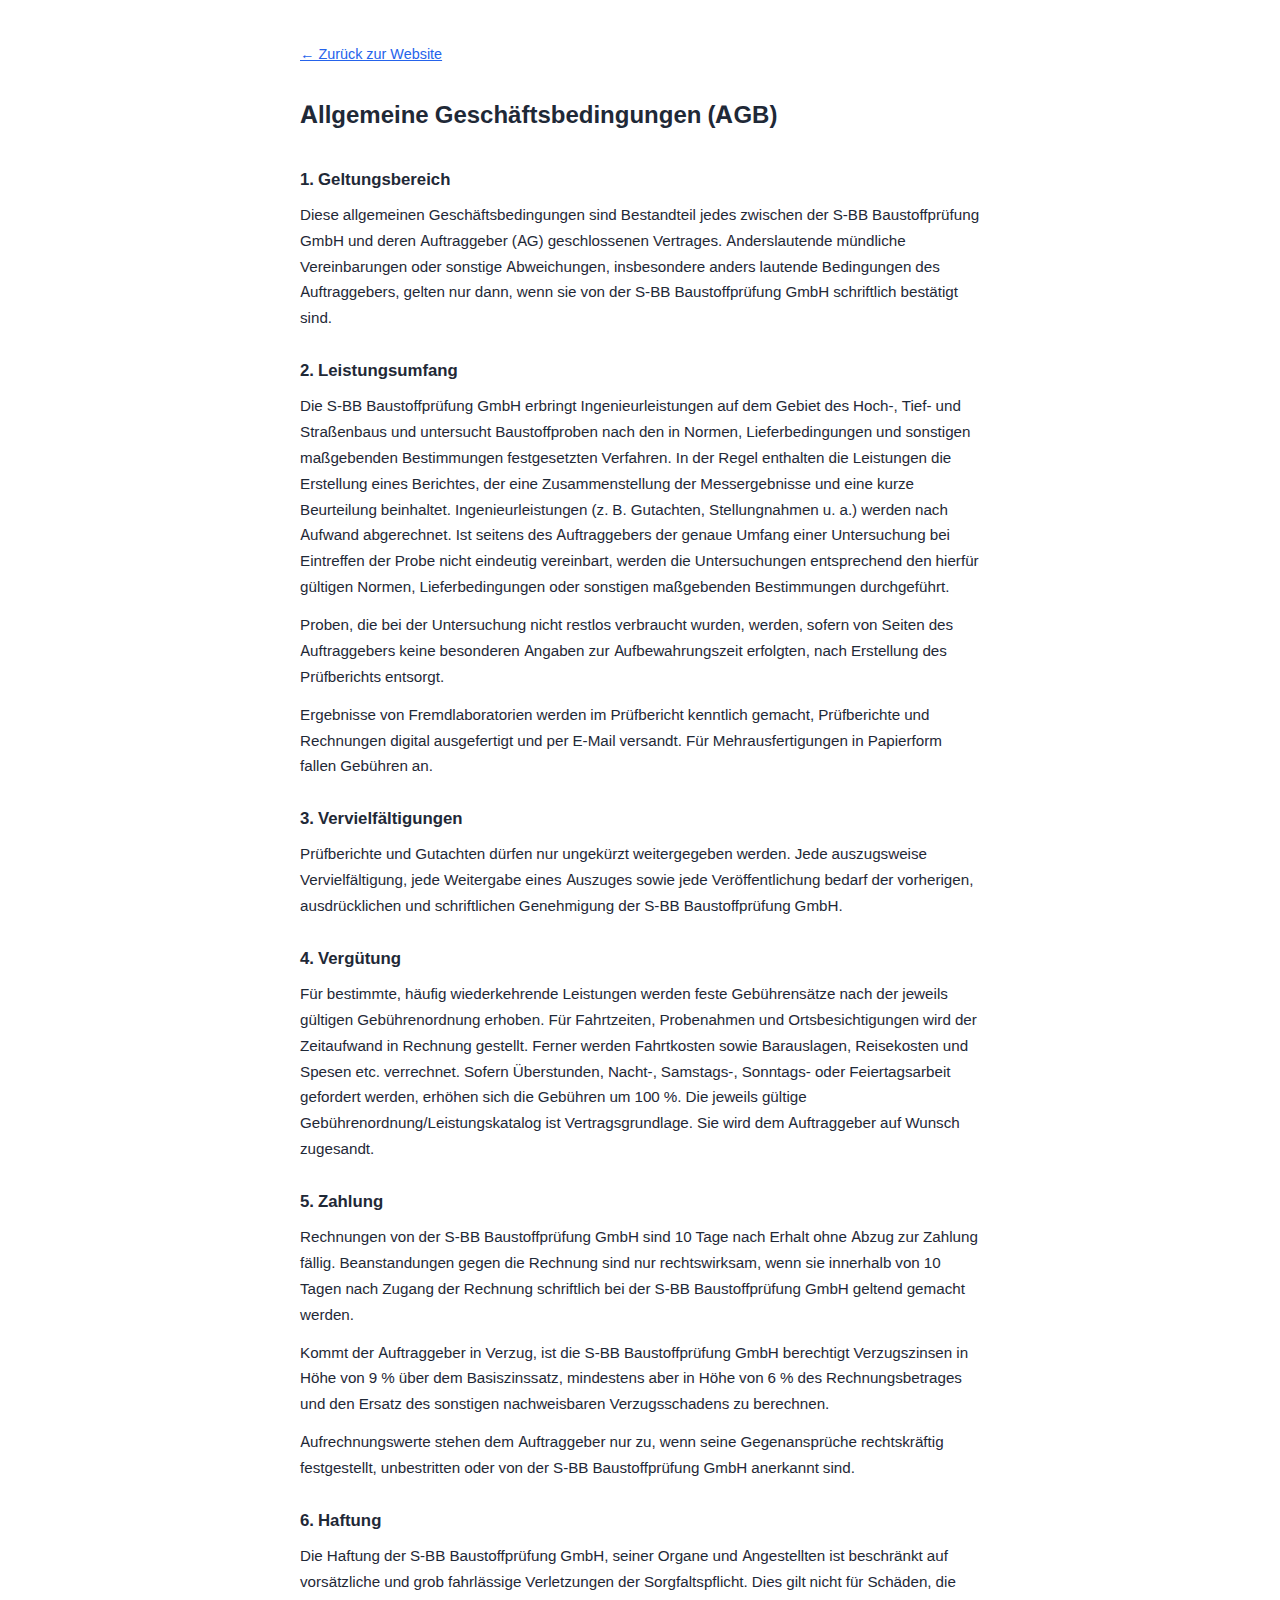
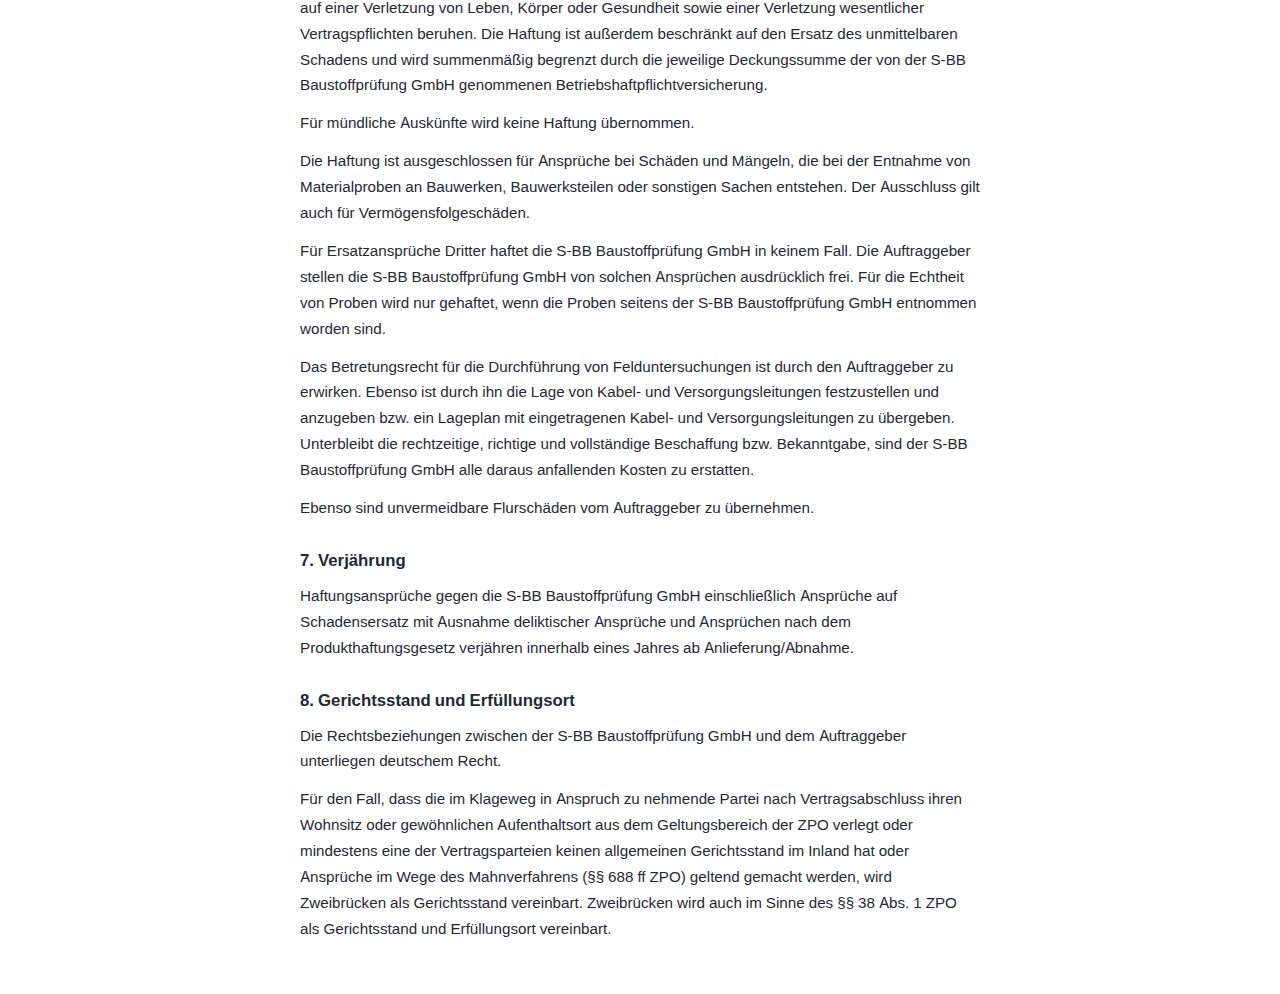
<file: agb.html>
<!DOCTYPE html>
<html lang="de">
<head>
  <meta charset="UTF-8">
  <meta name="viewport" content="width=device-width, initial-scale=1.0">
  <title>AGB – S-BB Baustoffprüfung GmbH</title>
  <meta name="description" content="Allgemeine Geschäftsbedingungen der S-BB Baustoffprüfung GmbH für Baugrunduntersuchungen und Baustoffprüfungen.">
  <meta name="robots" content="noindex, follow">
  <link rel="canonical" href="https://www.s-bb.de/agb.html">
  <link rel="stylesheet" href="fonts/inter.css">
  <style>
    *, *::before, *::after { box-sizing: border-box; margin: 0; padding: 0; }
    body { font-family: 'Inter', sans-serif; color: #1f2937; line-height: 1.7; padding: 40px 20px; max-width: 720px; margin: 0 auto; }
    h2 { font-size: 1.5rem; margin-bottom: 1.2em; }
    h3 { font-size: 1.05rem; margin-top: 1.5em; margin-bottom: 0.5em; }
    p { margin-bottom: 0.8em; font-size: 0.95rem; }
    a { color: #2563eb; }
    .back { display: inline-block; margin-bottom: 2em; font-size: 0.9rem; }
  </style>
</head>
<body>
  <a href="index.html" class="back">&larr; Zurück zur Website</a>
  <h2>Allgemeine Geschäftsbedingungen (AGB)</h2>

  <h3>1. Geltungsbereich</h3>
  <p>Diese allgemeinen Geschäftsbedingungen sind Bestandteil jedes zwischen der S-BB Baustoffprüfung GmbH und deren Auftraggeber (AG) geschlossenen Vertrages. Anderslautende mündliche Vereinbarungen oder sonstige Abweichungen, insbesondere anders lautende Bedingungen des Auftraggebers, gelten nur dann, wenn sie von der S-BB Baustoffprüfung GmbH schriftlich bestätigt sind.</p>

  <h3>2. Leistungsumfang</h3>
  <p>Die S-BB Baustoffprüfung GmbH erbringt Ingenieurleistungen auf dem Gebiet des Hoch-, Tief- und Straßenbaus und untersucht Baustoffproben nach den in Normen, Lieferbedingungen und sonstigen maßgebenden Bestimmungen festgesetzten Verfahren. In der Regel enthalten die Leistungen die Erstellung eines Berichtes, der eine Zusammenstellung der Messergebnisse und eine kurze Beurteilung beinhaltet. Ingenieurleistungen (z.&nbsp;B. Gutachten, Stellungnahmen u.&nbsp;a.) werden nach Aufwand abgerechnet. Ist seitens des Auftraggebers der genaue Umfang einer Untersuchung bei Eintreffen der Probe nicht eindeutig vereinbart, werden die Untersuchungen entsprechend den hierfür gültigen Normen, Lieferbedingungen oder sonstigen maßgebenden Bestimmungen durchgeführt.</p>
  <p>Proben, die bei der Untersuchung nicht restlos verbraucht wurden, werden, sofern von Seiten des Auftraggebers keine besonderen Angaben zur Aufbewahrungszeit erfolgten, nach Erstellung des Prüfberichts entsorgt.</p>
  <p>Ergebnisse von Fremdlaboratorien werden im Prüfbericht kenntlich gemacht, Prüfberichte und Rechnungen digital ausgefertigt und per E-Mail versandt. Für Mehrausfertigungen in Papierform fallen Gebühren an.</p>

  <h3>3. Vervielfältigungen</h3>
  <p>Prüfberichte und Gutachten dürfen nur ungekürzt weitergegeben werden. Jede auszugsweise Vervielfältigung, jede Weitergabe eines Auszuges sowie jede Veröffentlichung bedarf der vorherigen, ausdrücklichen und schriftlichen Genehmigung der S-BB Baustoffprüfung GmbH.</p>

  <h3>4. Vergütung</h3>
  <p>Für bestimmte, häufig wiederkehrende Leistungen werden feste Gebührensätze nach der jeweils gültigen Gebührenordnung erhoben. Für Fahrtzeiten, Probenahmen und Ortsbesichtigungen wird der Zeitaufwand in Rechnung gestellt. Ferner werden Fahrtkosten sowie Barauslagen, Reisekosten und Spesen etc. verrechnet. Sofern Überstunden, Nacht-, Samstags-, Sonntags- oder Feiertagsarbeit gefordert werden, erhöhen sich die Gebühren um 100&nbsp;%. Die jeweils gültige Gebührenordnung/Leistungskatalog ist Vertragsgrundlage. Sie wird dem Auftraggeber auf Wunsch zugesandt.</p>

  <h3>5. Zahlung</h3>
  <p>Rechnungen von der S-BB Baustoffprüfung GmbH sind 10 Tage nach Erhalt ohne Abzug zur Zahlung fällig. Beanstandungen gegen die Rechnung sind nur rechtswirksam, wenn sie innerhalb von 10 Tagen nach Zugang der Rechnung schriftlich bei der S-BB Baustoffprüfung GmbH geltend gemacht werden.</p>
  <p>Kommt der Auftraggeber in Verzug, ist die S-BB Baustoffprüfung GmbH berechtigt Verzugszinsen in Höhe von 9&nbsp;% über dem Basiszinssatz, mindestens aber in Höhe von 6&nbsp;% des Rechnungsbetrages und den Ersatz des sonstigen nachweisbaren Verzugsschadens zu berechnen.</p>
  <p>Aufrechnungswerte stehen dem Auftraggeber nur zu, wenn seine Gegenansprüche rechtskräftig festgestellt, unbestritten oder von der S-BB Baustoffprüfung GmbH anerkannt sind.</p>

  <h3>6. Haftung</h3>
  <p>Die Haftung der S-BB Baustoffprüfung GmbH, seiner Organe und Angestellten ist beschränkt auf vorsätzliche und grob fahrlässige Verletzungen der Sorgfaltspflicht. Dies gilt nicht für Schäden, die auf einer Verletzung von Leben, Körper oder Gesundheit sowie einer Verletzung wesentlicher Vertragspflichten beruhen. Die Haftung ist außerdem beschränkt auf den Ersatz des unmittelbaren Schadens und wird summenmäßig begrenzt durch die jeweilige Deckungssumme der von der S-BB Baustoffprüfung GmbH genommenen Betriebshaftpflichtversicherung.</p>
  <p>Für mündliche Auskünfte wird keine Haftung übernommen.</p>
  <p>Die Haftung ist ausgeschlossen für Ansprüche bei Schäden und Mängeln, die bei der Entnahme von Materialproben an Bauwerken, Bauwerksteilen oder sonstigen Sachen entstehen. Der Ausschluss gilt auch für Vermögensfolgeschäden.</p>
  <p>Für Ersatzansprüche Dritter haftet die S-BB Baustoffprüfung GmbH in keinem Fall. Die Auftraggeber stellen die S-BB Baustoffprüfung GmbH von solchen Ansprüchen ausdrücklich frei. Für die Echtheit von Proben wird nur gehaftet, wenn die Proben seitens der S-BB Baustoffprüfung GmbH entnommen worden sind.</p>
  <p>Das Betretungsrecht für die Durchführung von Felduntersuchungen ist durch den Auftraggeber zu erwirken. Ebenso ist durch ihn die Lage von Kabel- und Versorgungsleitungen festzustellen und anzugeben bzw. ein Lageplan mit eingetragenen Kabel- und Versorgungsleitungen zu übergeben. Unterbleibt die rechtzeitige, richtige und vollständige Beschaffung bzw. Bekanntgabe, sind der S-BB Baustoffprüfung GmbH alle daraus anfallenden Kosten zu erstatten.</p>
  <p>Ebenso sind unvermeidbare Flurschäden vom Auftraggeber zu übernehmen.</p>

  <h3>7. Verjährung</h3>
  <p>Haftungsansprüche gegen die S-BB Baustoffprüfung GmbH einschließlich Ansprüche auf Schadensersatz mit Ausnahme deliktischer Ansprüche und Ansprüchen nach dem Produkthaftungsgesetz verjähren innerhalb eines Jahres ab Anlieferung/Abnahme.</p>

  <h3>8. Gerichtsstand und Erfüllungsort</h3>
  <p>Die Rechtsbeziehungen zwischen der S-BB Baustoffprüfung GmbH und dem Auftraggeber unterliegen deutschem Recht.</p>
  <p>Für den Fall, dass die im Klageweg in Anspruch zu nehmende Partei nach Vertragsabschluss ihren Wohnsitz oder gewöhnlichen Aufenthaltsort aus dem Geltungsbereich der ZPO verlegt oder mindestens eine der Vertragsparteien keinen allgemeinen Gerichtsstand im Inland hat oder Ansprüche im Wege des Mahnverfahrens (§§&nbsp;688&nbsp;ff ZPO) geltend gemacht werden, wird Zweibrücken als Gerichtsstand vereinbart. Zweibrücken wird auch im Sinne des §§&nbsp;38 Abs.&nbsp;1 ZPO als Gerichtsstand und Erfüllungsort vereinbart.</p>
</body>
</html>
</file>
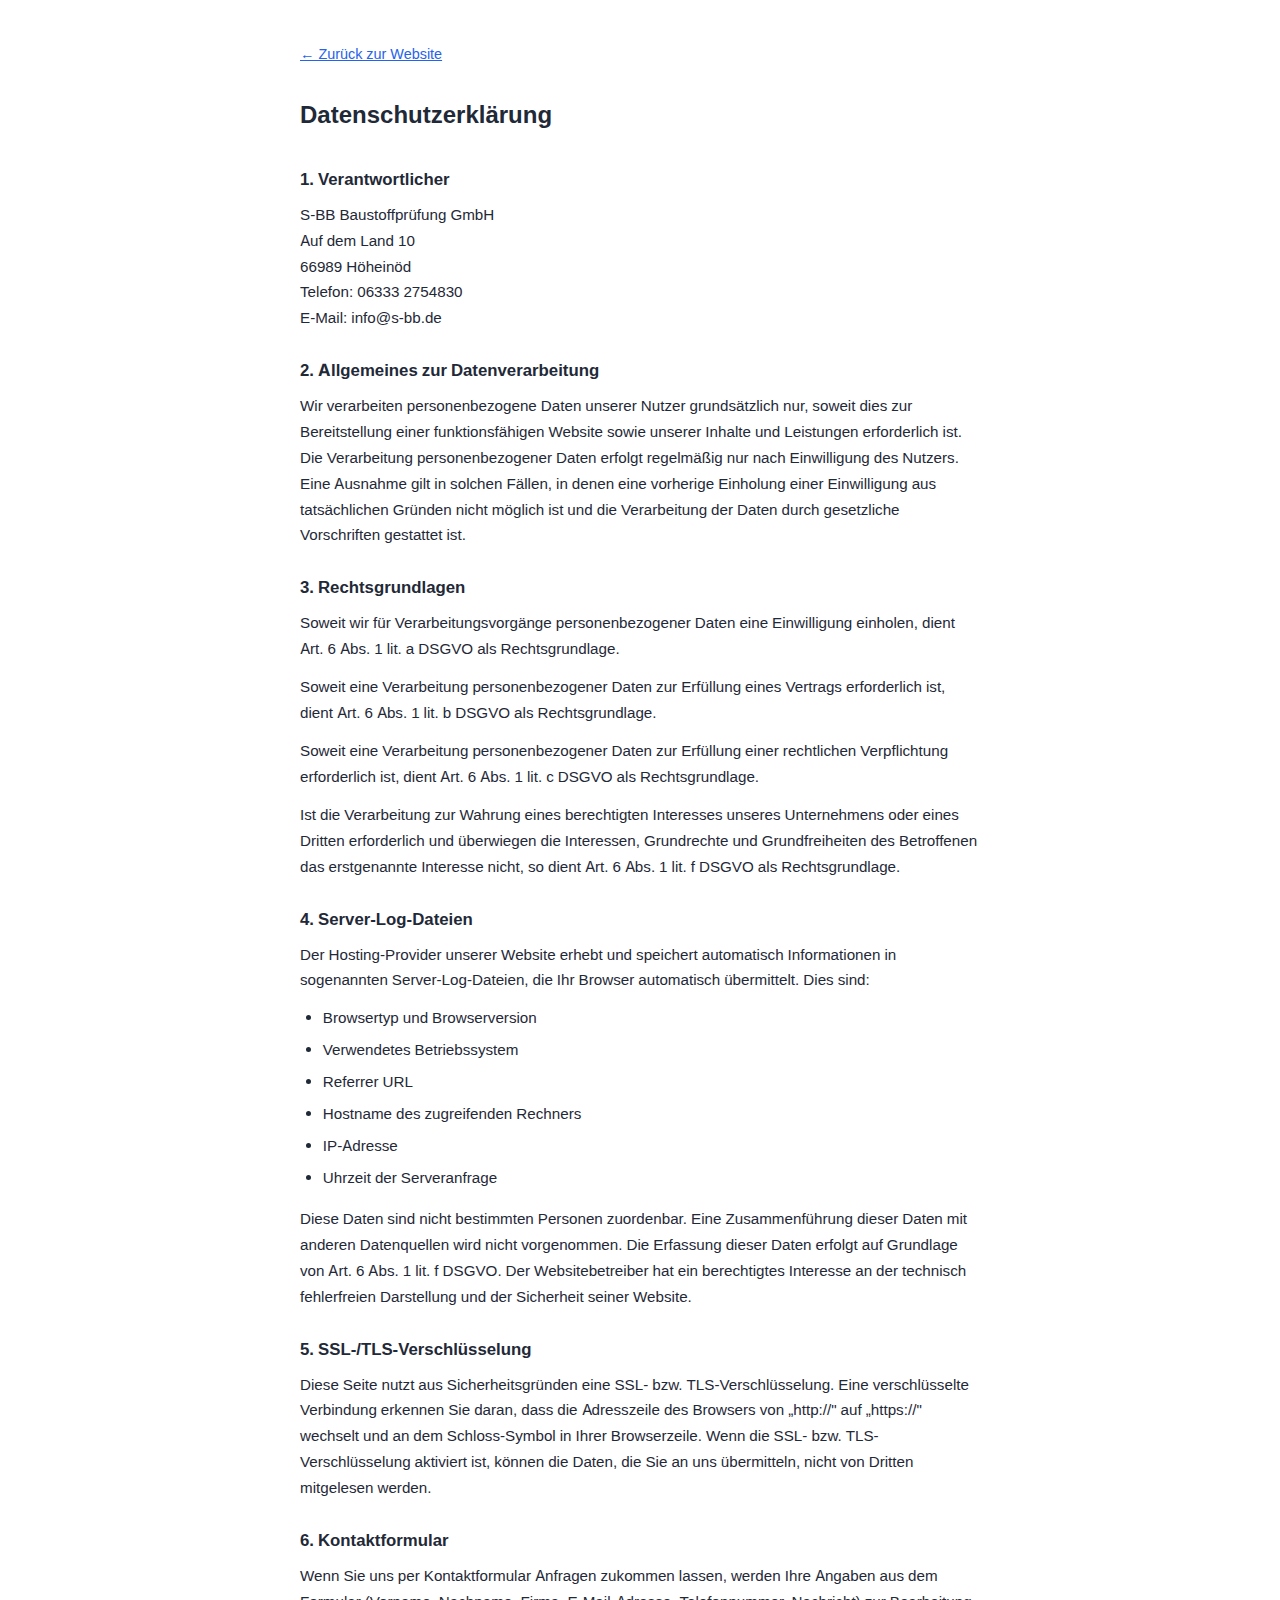
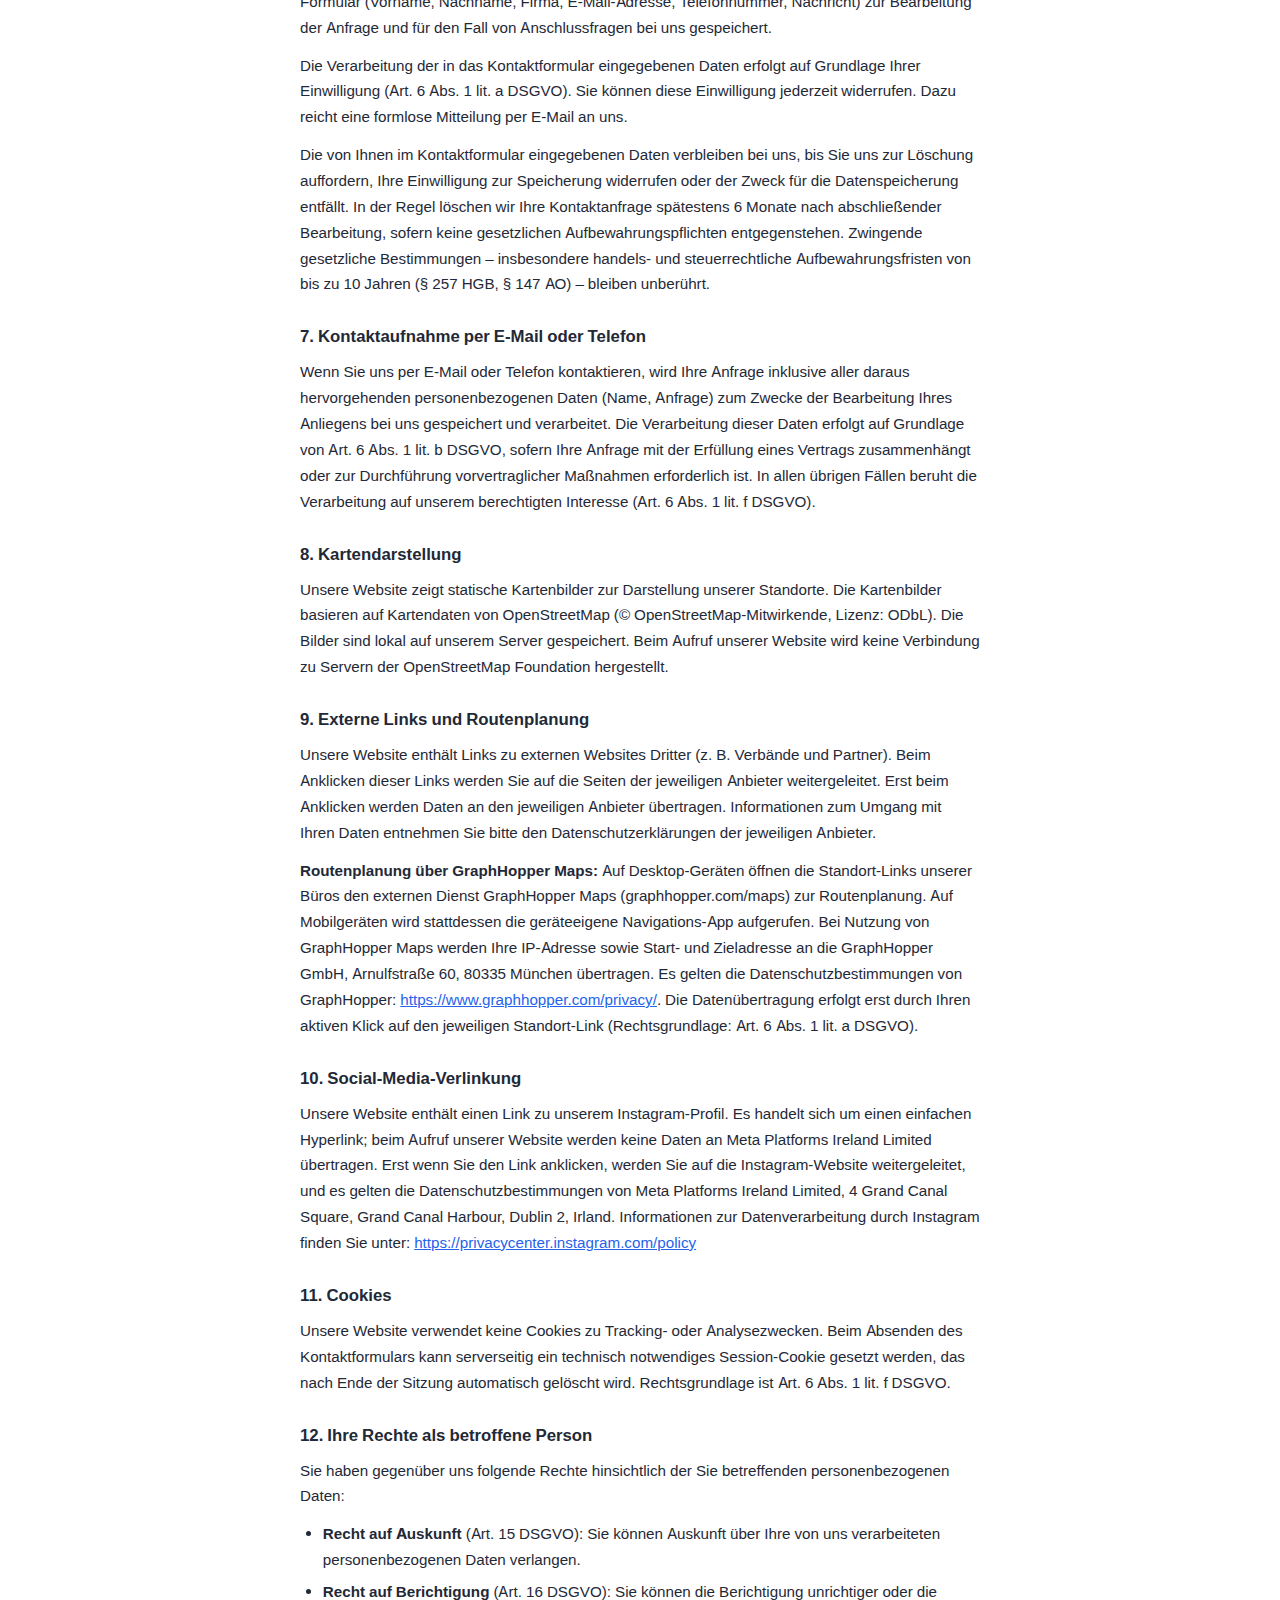
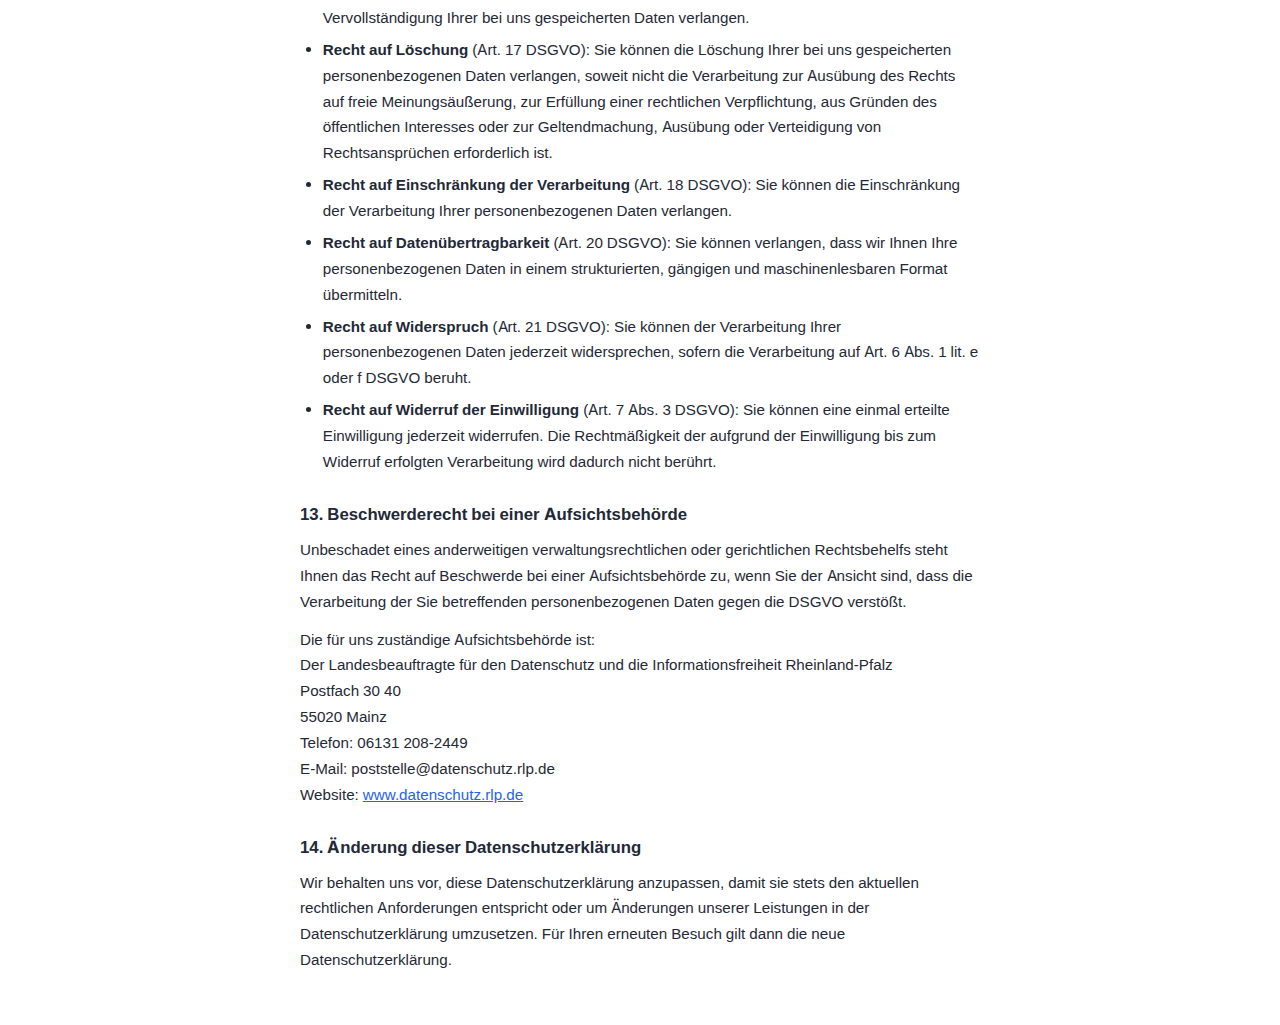
<file: datenschutz.html>
<!DOCTYPE html>
<html lang="de">
<head>
  <meta charset="UTF-8">
  <meta name="viewport" content="width=device-width, initial-scale=1.0">
  <title>Datenschutzerklärung – S-BB Baustoffprüfung GmbH</title>
  <meta name="description" content="Datenschutzerklärung der S-BB Baustoffprüfung GmbH – Informationen zur Erhebung und Verarbeitung personenbezogener Daten.">
  <meta name="robots" content="noindex, follow">
  <link rel="canonical" href="https://www.s-bb.de/datenschutz.html">
  <link rel="stylesheet" href="fonts/inter.css">
  <style>
    *, *::before, *::after { box-sizing: border-box; margin: 0; padding: 0; }
    body { font-family: 'Inter', sans-serif; color: #1f2937; line-height: 1.7; padding: 40px 20px; max-width: 720px; margin: 0 auto; }
    h2 { font-size: 1.5rem; margin-bottom: 1.2em; }
    h3 { font-size: 1.05rem; margin-top: 1.5em; margin-bottom: 0.5em; }
    p { margin-bottom: 0.8em; font-size: 0.95rem; }
    ul { margin: 0.5em 0 1em 1.5em; font-size: 0.95rem; }
    li { margin-bottom: 0.4em; }
    a { color: #2563eb; }
    .back { display: inline-block; margin-bottom: 2em; font-size: 0.9rem; }
  </style>
</head>
<body>
  <a href="index.html" class="back">&larr; Zurück zur Website</a>
  <h2>Datenschutzerklärung</h2>

  <h3>1. Verantwortlicher</h3>
  <p>S-BB Baustoffprüfung GmbH<br>Auf dem Land 10<br>66989 Höheinöd<br>Telefon: 06333 2754830<br>E-Mail: info@s-bb.de</p>

  <h3>2. Allgemeines zur Datenverarbeitung</h3>
  <p>Wir verarbeiten personenbezogene Daten unserer Nutzer grundsätzlich nur, soweit dies zur Bereitstellung einer funktionsfähigen Website sowie unserer Inhalte und Leistungen erforderlich ist. Die Verarbeitung personenbezogener Daten erfolgt regelmäßig nur nach Einwilligung des Nutzers. Eine Ausnahme gilt in solchen Fällen, in denen eine vorherige Einholung einer Einwilligung aus tatsächlichen Gründen nicht möglich ist und die Verarbeitung der Daten durch gesetzliche Vorschriften gestattet ist.</p>

  <h3>3. Rechtsgrundlagen</h3>
  <p>Soweit wir für Verarbeitungsvorgänge personenbezogener Daten eine Einwilligung einholen, dient Art.&nbsp;6 Abs.&nbsp;1 lit.&nbsp;a DSGVO als Rechtsgrundlage.</p>
  <p>Soweit eine Verarbeitung personenbezogener Daten zur Erfüllung eines Vertrags erforderlich ist, dient Art.&nbsp;6 Abs.&nbsp;1 lit.&nbsp;b DSGVO als Rechtsgrundlage.</p>
  <p>Soweit eine Verarbeitung personenbezogener Daten zur Erfüllung einer rechtlichen Verpflichtung erforderlich ist, dient Art.&nbsp;6 Abs.&nbsp;1 lit.&nbsp;c DSGVO als Rechtsgrundlage.</p>
  <p>Ist die Verarbeitung zur Wahrung eines berechtigten Interesses unseres Unternehmens oder eines Dritten erforderlich und überwiegen die Interessen, Grundrechte und Grundfreiheiten des Betroffenen das erstgenannte Interesse nicht, so dient Art.&nbsp;6 Abs.&nbsp;1 lit.&nbsp;f DSGVO als Rechtsgrundlage.</p>

  <h3>4. Server-Log-Dateien</h3>
  <p>Der Hosting-Provider unserer Website erhebt und speichert automatisch Informationen in sogenannten Server-Log-Dateien, die Ihr Browser automatisch übermittelt. Dies sind:</p>
  <ul>
    <li>Browsertyp und Browserversion</li>
    <li>Verwendetes Betriebssystem</li>
    <li>Referrer URL</li>
    <li>Hostname des zugreifenden Rechners</li>
    <li>IP-Adresse</li>
    <li>Uhrzeit der Serveranfrage</li>
  </ul>
  <p>Diese Daten sind nicht bestimmten Personen zuordenbar. Eine Zusammenführung dieser Daten mit anderen Datenquellen wird nicht vorgenommen. Die Erfassung dieser Daten erfolgt auf Grundlage von Art.&nbsp;6 Abs.&nbsp;1 lit.&nbsp;f DSGVO. Der Websitebetreiber hat ein berechtigtes Interesse an der technisch fehlerfreien Darstellung und der Sicherheit seiner Website.</p>

  <h3>5. SSL-/TLS-Verschlüsselung</h3>
  <p>Diese Seite nutzt aus Sicherheitsgründen eine SSL- bzw. TLS-Verschlüsselung. Eine verschlüsselte Verbindung erkennen Sie daran, dass die Adresszeile des Browsers von „http://" auf „https://" wechselt und an dem Schloss-Symbol in Ihrer Browserzeile. Wenn die SSL- bzw. TLS-Verschlüsselung aktiviert ist, können die Daten, die Sie an uns übermitteln, nicht von Dritten mitgelesen werden.</p>

  <h3>6. Kontaktformular</h3>
  <p>Wenn Sie uns per Kontaktformular Anfragen zukommen lassen, werden Ihre Angaben aus dem Formular (Vorname, Nachname, Firma, E-Mail-Adresse, Telefonnummer, Nachricht) zur Bearbeitung der Anfrage und für den Fall von Anschlussfragen bei uns gespeichert.</p>
  <p>Die Verarbeitung der in das Kontaktformular eingegebenen Daten erfolgt auf Grundlage Ihrer Einwilligung (Art.&nbsp;6 Abs.&nbsp;1 lit.&nbsp;a DSGVO). Sie können diese Einwilligung jederzeit widerrufen. Dazu reicht eine formlose Mitteilung per E-Mail an uns.</p>
  <p>Die von Ihnen im Kontaktformular eingegebenen Daten verbleiben bei uns, bis Sie uns zur Löschung auffordern, Ihre Einwilligung zur Speicherung widerrufen oder der Zweck für die Datenspeicherung entfällt. In der Regel löschen wir Ihre Kontaktanfrage spätestens 6&nbsp;Monate nach abschließender Bearbeitung, sofern keine gesetzlichen Aufbewahrungspflichten entgegenstehen. Zwingende gesetzliche Bestimmungen – insbesondere handels- und steuerrechtliche Aufbewahrungsfristen von bis zu 10&nbsp;Jahren (§&nbsp;257 HGB, §&nbsp;147 AO) – bleiben unberührt.</p>

  <h3>7. Kontaktaufnahme per E-Mail oder Telefon</h3>
  <p>Wenn Sie uns per E-Mail oder Telefon kontaktieren, wird Ihre Anfrage inklusive aller daraus hervorgehenden personenbezogenen Daten (Name, Anfrage) zum Zwecke der Bearbeitung Ihres Anliegens bei uns gespeichert und verarbeitet. Die Verarbeitung dieser Daten erfolgt auf Grundlage von Art.&nbsp;6 Abs.&nbsp;1 lit.&nbsp;b DSGVO, sofern Ihre Anfrage mit der Erfüllung eines Vertrags zusammenhängt oder zur Durchführung vorvertraglicher Maßnahmen erforderlich ist. In allen übrigen Fällen beruht die Verarbeitung auf unserem berechtigten Interesse (Art.&nbsp;6 Abs.&nbsp;1 lit.&nbsp;f DSGVO).</p>

  <h3>8. Kartendarstellung</h3>
  <p>Unsere Website zeigt statische Kartenbilder zur Darstellung unserer Standorte. Die Kartenbilder basieren auf Kartendaten von OpenStreetMap (&copy; OpenStreetMap-Mitwirkende, Lizenz: ODbL). Die Bilder sind lokal auf unserem Server gespeichert. Beim Aufruf unserer Website wird keine Verbindung zu Servern der OpenStreetMap Foundation hergestellt.</p>

  <h3>9. Externe Links und Routenplanung</h3>
  <p>Unsere Website enthält Links zu externen Websites Dritter (z.&nbsp;B. Verbände und Partner). Beim Anklicken dieser Links werden Sie auf die Seiten der jeweiligen Anbieter weitergeleitet. Erst beim Anklicken werden Daten an den jeweiligen Anbieter übertragen. Informationen zum Umgang mit Ihren Daten entnehmen Sie bitte den Datenschutzerklärungen der jeweiligen Anbieter.</p>
  <p><strong>Routenplanung über GraphHopper Maps:</strong> Auf Desktop-Geräten öffnen die Standort-Links unserer Büros den externen Dienst GraphHopper Maps (graphhopper.com/maps) zur Routenplanung. Auf Mobilgeräten wird stattdessen die geräteeigene Navigations-App aufgerufen. Bei Nutzung von GraphHopper Maps werden Ihre IP-Adresse sowie Start- und Zieladresse an die GraphHopper GmbH, Arnulfstraße&nbsp;60, 80335 München übertragen. Es gelten die Datenschutzbestimmungen von GraphHopper: <a href="https://www.graphhopper.com/privacy/" target="_blank" rel="noopener">https://www.graphhopper.com/privacy/</a>. Die Datenübertragung erfolgt erst durch Ihren aktiven Klick auf den jeweiligen Standort-Link (Rechtsgrundlage: Art.&nbsp;6 Abs.&nbsp;1 lit.&nbsp;a DSGVO).</p>

  <h3>10. Social-Media-Verlinkung</h3>
  <p>Unsere Website enthält einen Link zu unserem Instagram-Profil. Es handelt sich um einen einfachen Hyperlink; beim Aufruf unserer Website werden keine Daten an Meta Platforms Ireland Limited übertragen. Erst wenn Sie den Link anklicken, werden Sie auf die Instagram-Website weitergeleitet, und es gelten die Datenschutzbestimmungen von Meta Platforms Ireland Limited, 4 Grand Canal Square, Grand Canal Harbour, Dublin 2, Irland. Informationen zur Datenverarbeitung durch Instagram finden Sie unter: <a href="https://privacycenter.instagram.com/policy" target="_blank" rel="noopener">https://privacycenter.instagram.com/policy</a></p>

  <h3>11. Cookies</h3>
  <p>Unsere Website verwendet keine Cookies zu Tracking- oder Analysezwecken. Beim Absenden des Kontaktformulars kann serverseitig ein technisch notwendiges Session-Cookie gesetzt werden, das nach Ende der Sitzung automatisch gelöscht wird. Rechtsgrundlage ist Art.&nbsp;6 Abs.&nbsp;1 lit.&nbsp;f DSGVO.</p>

  <h3>12. Ihre Rechte als betroffene Person</h3>
  <p>Sie haben gegenüber uns folgende Rechte hinsichtlich der Sie betreffenden personenbezogenen Daten:</p>
  <ul>
    <li><strong>Recht auf Auskunft</strong> (Art.&nbsp;15 DSGVO): Sie können Auskunft über Ihre von uns verarbeiteten personenbezogenen Daten verlangen.</li>
    <li><strong>Recht auf Berichtigung</strong> (Art.&nbsp;16 DSGVO): Sie können die Berichtigung unrichtiger oder die Vervollständigung Ihrer bei uns gespeicherten Daten verlangen.</li>
    <li><strong>Recht auf Löschung</strong> (Art.&nbsp;17 DSGVO): Sie können die Löschung Ihrer bei uns gespeicherten personenbezogenen Daten verlangen, soweit nicht die Verarbeitung zur Ausübung des Rechts auf freie Meinungsäußerung, zur Erfüllung einer rechtlichen Verpflichtung, aus Gründen des öffentlichen Interesses oder zur Geltendmachung, Ausübung oder Verteidigung von Rechtsansprüchen erforderlich ist.</li>
    <li><strong>Recht auf Einschränkung der Verarbeitung</strong> (Art.&nbsp;18 DSGVO): Sie können die Einschränkung der Verarbeitung Ihrer personenbezogenen Daten verlangen.</li>
    <li><strong>Recht auf Datenübertragbarkeit</strong> (Art.&nbsp;20 DSGVO): Sie können verlangen, dass wir Ihnen Ihre personenbezogenen Daten in einem strukturierten, gängigen und maschinenlesbaren Format übermitteln.</li>
    <li><strong>Recht auf Widerspruch</strong> (Art.&nbsp;21 DSGVO): Sie können der Verarbeitung Ihrer personenbezogenen Daten jederzeit widersprechen, sofern die Verarbeitung auf Art.&nbsp;6 Abs.&nbsp;1 lit.&nbsp;e oder f DSGVO beruht.</li>
    <li><strong>Recht auf Widerruf der Einwilligung</strong> (Art.&nbsp;7 Abs.&nbsp;3 DSGVO): Sie können eine einmal erteilte Einwilligung jederzeit widerrufen. Die Rechtmäßigkeit der aufgrund der Einwilligung bis zum Widerruf erfolgten Verarbeitung wird dadurch nicht berührt.</li>
  </ul>

  <h3>13. Beschwerderecht bei einer Aufsichtsbehörde</h3>
  <p>Unbeschadet eines anderweitigen verwaltungsrechtlichen oder gerichtlichen Rechtsbehelfs steht Ihnen das Recht auf Beschwerde bei einer Aufsichtsbehörde zu, wenn Sie der Ansicht sind, dass die Verarbeitung der Sie betreffenden personenbezogenen Daten gegen die DSGVO verstößt.</p>
  <p>Die für uns zuständige Aufsichtsbehörde ist:<br>Der Landesbeauftragte für den Datenschutz und die Informationsfreiheit Rheinland-Pfalz<br>Postfach 30 40<br>55020 Mainz<br>Telefon: 06131 208-2449<br>E-Mail: poststelle@datenschutz.rlp.de<br>Website: <a href="https://www.datenschutz.rlp.de" target="_blank" rel="noopener">www.datenschutz.rlp.de</a></p>

  <h3>14. Änderung dieser Datenschutzerklärung</h3>
  <p>Wir behalten uns vor, diese Datenschutzerklärung anzupassen, damit sie stets den aktuellen rechtlichen Anforderungen entspricht oder um Änderungen unserer Leistungen in der Datenschutzerklärung umzusetzen. Für Ihren erneuten Besuch gilt dann die neue Datenschutzerklärung.</p>
</body>
</html>
</file>
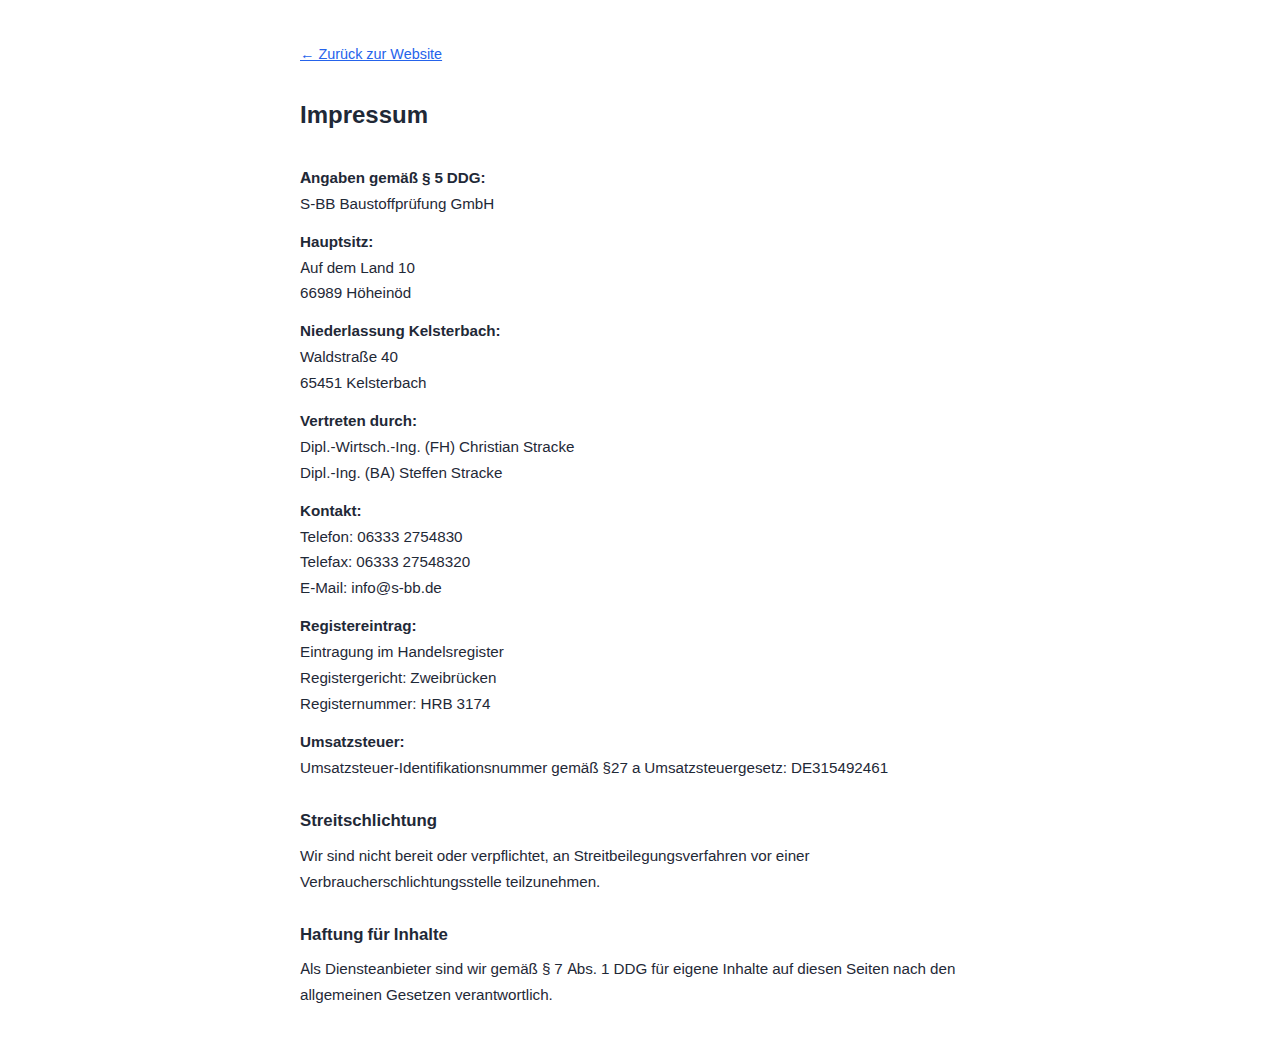
<file: impressum.html>
<!DOCTYPE html>
<html lang="de">
<head>
  <meta charset="UTF-8">
  <meta name="viewport" content="width=device-width, initial-scale=1.0">
  <title>Impressum – S-BB Baustoffprüfung GmbH</title>
  <meta name="description" content="Impressum der S-BB Baustoffprüfung GmbH – Angaben gemäß § 5 DDG, Kontaktdaten und rechtliche Hinweise.">
  <meta name="robots" content="noindex, follow">
  <link rel="canonical" href="https://www.s-bb.de/impressum.html">
  <link rel="stylesheet" href="fonts/inter.css">
  <style>
    *, *::before, *::after { box-sizing: border-box; margin: 0; padding: 0; }
    body { font-family: 'Inter', sans-serif; color: #1f2937; line-height: 1.7; padding: 40px 20px; max-width: 720px; margin: 0 auto; }
    h2 { font-size: 1.5rem; margin-bottom: 1.2em; }
    h3 { font-size: 1.05rem; margin-top: 1.5em; margin-bottom: 0.5em; }
    p { margin-bottom: 0.8em; font-size: 0.95rem; }
    a { color: #2563eb; }
    .back { display: inline-block; margin-bottom: 2em; font-size: 0.9rem; }
  </style>
</head>
<body>
  <a href="index.html" class="back">&larr; Zurück zur Website</a>
  <h2>Impressum</h2>
  <p><strong>Angaben gemäß § 5 DDG:</strong><br>S-BB Baustoffprüfung GmbH</p>
  <p><strong>Hauptsitz:</strong><br>Auf dem Land 10<br>66989 Höheinöd</p>
  <p><strong>Niederlassung Kelsterbach:</strong><br>Waldstraße 40<br>65451 Kelsterbach</p>
  <p><strong>Vertreten durch:</strong><br>Dipl.-Wirtsch.-Ing. (FH) Christian Stracke<br>Dipl.-Ing. (BA) Steffen Stracke</p>
  <p><strong>Kontakt:</strong><br>Telefon: 06333 2754830<br>Telefax: 06333 27548320<br>E-Mail: info@s-bb.de</p>
  <p><strong>Registereintrag:</strong><br>Eintragung im Handelsregister<br>Registergericht: Zweibrücken<br>Registernummer: HRB 3174</p>
  <p><strong>Umsatzsteuer:</strong><br>Umsatzsteuer-Identifikationsnummer gemäß §27 a Umsatzsteuergesetz: DE315492461</p>
  <h3>Streitschlichtung</h3>
  <p>Wir sind nicht bereit oder verpflichtet, an Streitbeilegungsverfahren vor einer Verbraucherschlichtungsstelle teilzunehmen.</p>
  <h3>Haftung für Inhalte</h3>
  <p>Als Diensteanbieter sind wir gemäß § 7 Abs.&nbsp;1 DDG für eigene Inhalte auf diesen Seiten nach den allgemeinen Gesetzen verantwortlich.</p>
</body>
</html>
</file>
<file: fonts/inter.css>
@font-face {
  font-family: 'Inter';
  font-style: normal;
  font-weight: 300;
  font-display: swap;
  src: url('inter-300.woff2') format('woff2');
}
@font-face {
  font-family: 'Inter';
  font-style: normal;
  font-weight: 400;
  font-display: swap;
  src: url('inter-400.woff2') format('woff2');
}
@font-face {
  font-family: 'Inter';
  font-style: normal;
  font-weight: 500;
  font-display: swap;
  src: url('inter-500.woff2') format('woff2');
}
@font-face {
  font-family: 'Inter';
  font-style: normal;
  font-weight: 600;
  font-display: swap;
  src: url('inter-600.woff2') format('woff2');
}
@font-face {
  font-family: 'Inter';
  font-style: normal;
  font-weight: 700;
  font-display: swap;
  src: url('inter-700.woff2') format('woff2');
}
@font-face {
  font-family: 'Inter';
  font-style: normal;
  font-weight: 800;
  font-display: swap;
  src: url('inter-800.woff2') format('woff2');
}
</file>
<file: style.css>
/* ============================================
   S-BB Baustoffprüfung GmbH – Modern Redesign
   ============================================ */

:root {
  --c-primary: #1a3963;
  --c-accent: #1a3963;
  --c-gradient: linear-gradient(135deg, #1a3963, #2a5090);
  --c-dark: #0e1e35;
  --c-dark-card: rgba(255, 255, 255, 0.06);
  --c-dark-border: rgba(255, 255, 255, 0.10);
  --c-bg: #f4f6fa;
  --c-surface: #f9fafb;
  --c-text: #374151;
  --c-text-light: #6b7280;
  --c-heading: #111827;
  --radius: 16px;
  --radius-sm: 8px;
  --font: 'Inter', -apple-system, BlinkMacSystemFont, 'Segoe UI', sans-serif;
}

/* --- Reset --- */
*, *::before, *::after { box-sizing: border-box; margin: 0; padding: 0; }
html { scroll-behavior: smooth; scroll-padding-top: 72px; }

body {
  font-family: var(--font);
  font-size: 16px;
  line-height: 1.7;
  color: var(--c-text);
  background: var(--c-bg);
  -webkit-font-smoothing: antialiased;
  overflow-x: hidden;
}

/* --- Global image effect: subtle desaturation, full color on hover --- */
.about-image,
.timeline-image,
.contact-map {
  filter: saturate(0.7);
  transition: filter 0.5s ease;
}
.about-image:hover,
.timeline-image:hover,
.contact-map:hover {
  filter: saturate(1);
}

::selection { background: rgba(26, 57, 99, 0.2); color: var(--c-heading); }

img { max-width: 100%; height: auto; display: block; }
a { color: var(--c-accent); text-decoration: none; transition: color 0.2s; }
a:hover { color: var(--c-primary); }
address { font-style: normal; }

.container { max-width: 1120px; margin: 0 auto; padding: 0 24px; }

/* --- Scroll Animations --- */
.reveal {
  opacity: 0;
  transform: translateY(32px);
  transition: opacity 0.7s cubic-bezier(0.16, 1, 0.3, 1), transform 0.7s cubic-bezier(0.16, 1, 0.3, 1);
}

.reveal.visible {
  opacity: 1;
  transform: translateY(0);
}

/* --- Header --- */
.header {
  position: fixed;
  top: 0;
  left: 0;
  right: 0;
  z-index: 100;
  background: transparent;
}

.header::before {
  content: '';
  position: absolute;
  inset: 0;
  background: url('images/hero-bg.jpg') center/cover no-repeat fixed;
  opacity: 0;
  transition: opacity 0.4s;
  pointer-events: none;
}

.header::after {
  content: '';
  position: absolute;
  inset: 0;
  background: rgba(10, 10, 26, 0.92);
  opacity: 0;
  transition: opacity 0.4s;
  pointer-events: none;
}

.header.scrolled::before,
.header.scrolled::after {
  opacity: 1;
}

.header-inner {
  position: relative;
  z-index: 1;
  display: flex;
  align-items: center;
  justify-content: space-between;
  height: 64px;
}

.logo {
  display: flex;
  align-items: center;
  gap: 0.35em;
  transform-origin: center center;
  opacity: 0;
  pointer-events: none;
  will-change: transform, opacity;
}

.logo img {
  height: 40px;
  width: auto;
}

.logo-text {
  font-size: 0.95rem;
  font-weight: 500;
  color: #fff;
  white-space: nowrap;
}

.nav {
  display: none;
  position: fixed;
  top: 64px;
  left: 0;
  right: 0;
  background: rgba(10, 10, 26, 0.98);
  flex-direction: column;
  align-items: center;
  gap: 8px;
  padding: 24px 20px;
  z-index: 100;
  border-bottom: 1px solid rgba(255, 255, 255, 0.08);
}

.nav.open { display: flex; }

.nav-list {
  list-style: none;
  display: flex;
  flex-direction: column;
  align-items: center;
  gap: 4px;
}

.nav-link {
  color: rgba(255, 255, 255, 0.7);
  font-size: 1.05rem;
  font-weight: 500;
  padding: 12px 24px;
  display: block;
  transition: color 0.2s;
  letter-spacing: -0.01em;
}

.nav-link:hover, .nav-link.active { color: #fff; }

.nav-phone {
  display: inline-flex;
  align-items: center;
  gap: 6px;
  color: rgba(255, 255, 255, 0.5);
  font-size: 0.85rem;
  margin-top: 20px;
  padding: 8px 16px;
  border: 1px solid rgba(255, 255, 255, 0.15);
  border-radius: 100px;
  transition: all 0.2s;
}

.nav-phone:hover { color: #fff; border-color: rgba(255, 255, 255, 0.4); }

.nav-social {
  display: inline-flex;
  align-items: center;
  color: rgba(255, 255, 255, 0.4);
  margin-top: 12px;
  transition: color 0.2s;
}
.nav-social:hover { color: #fff; }

/* Hamburger */
.menu-toggle {
  display: flex;
  flex-direction: column;
  gap: 5px;
  background: none;
  border: none;
  cursor: pointer;
  padding: 8px;
  z-index: 101;
}

.menu-toggle span {
  display: block;
  width: 22px;
  height: 2px;
  background: #fff;
  border-radius: 2px;
  transition: transform 0.3s, opacity 0.3s;
}

.menu-toggle.open span:nth-child(1) { transform: translateY(7px) rotate(45deg); }
.menu-toggle.open span:nth-child(2) { opacity: 0; }
.menu-toggle.open span:nth-child(3) { transform: translateY(-7px) rotate(-45deg); }

/* --- Hero --- */
.hero {
  position: relative;
  height: 70vh;
  min-height: 400px;
  display: flex;
  align-items: center;
  justify-content: center;
  background: url('images/hero-bg.jpg') center/cover no-repeat fixed;
  color: #fff;
  overflow: hidden;
}

.hero-overlay {
  position: absolute;
  inset: 0;
  background: linear-gradient(160deg, rgba(26, 57, 99, 0.85) 0%, rgba(10, 10, 26, 0.5) 50%, rgba(0, 0, 0, 0.7) 100%);
}

.hero-grain {
  position: absolute;
  inset: 0;
  opacity: 0.035;
  background-image: url("data:image/svg+xml,%3Csvg viewBox='0 0 256 256' xmlns='http://www.w3.org/2000/svg'%3E%3Cfilter id='noise'%3E%3CfeTurbulence type='fractalNoise' baseFrequency='0.9' numOctaves='4' stitchTiles='stitch'/%3E%3C/filter%3E%3Crect width='100%25' height='100%25' filter='url(%23noise)'/%3E%3C/svg%3E");
  background-repeat: repeat;
  background-size: 128px;
  pointer-events: none;
}

.hero-content {
  position: relative;
  text-align: center;
  padding: 0 5px;
}

.animate-in { animation: fadeUp 1s cubic-bezier(0.16, 1, 0.3, 1) forwards; }

@keyframes fadeUp {
  from { opacity: 0; transform: translateY(30px); }
  to { opacity: 1; transform: translateY(0); }
}

.hero-badge {
  display: inline-flex;
  flex-direction: column;
  align-items: center;
  gap: 2px;
  font-size: 0.8rem;
  font-weight: 500;
  letter-spacing: 0.08em;
  text-transform: uppercase;
  color: rgba(255, 255, 255, 0.7);
  border: 1px solid rgba(255, 255, 255, 0.2);
  border-radius: var(--radius);
  padding: 10px 24px;
  margin-top: 24px;
  backdrop-filter: blur(4px);
}

@media (min-width: 480px) {
  .hero-badge {
    flex-direction: row;
    gap: 0.4em;
    border-radius: 100px;
    padding: 6px 20px;
  }
}

@media (min-width: 768px) {
  .hero-badge {
    font-size: 1.05rem;
    padding: 8px 28px;
  }
}

.hero h1 {
  display: flex;
  align-items: center;
  justify-content: center;
  gap: 0.25em;
  font-size: clamp(0.9rem, 6.5vw, 4.5rem);
  font-weight: 500;
  letter-spacing: -0.01em;
  line-height: 1.1;
  margin-bottom: 12px;
  text-shadow: 0 2px 40px rgba(0, 0, 0, 0.3);
  white-space: nowrap;
}

.hero-logo {
  height: clamp(1.4rem, 10.5vw, 7.3rem);
  width: auto;
  flex-shrink: 0;
  border-radius: 4px;
}

.hero-scroll {
  display: flex;
  justify-content: center;
  color: #fff;
  margin-top: 32px;
  opacity: 0.5;
  animation: bounce 2.5s ease-in-out infinite;
}

@keyframes bounce {
  0%, 100% { transform: translateY(0); }
  50% { transform: translateY(10px); }
}

/* --- Stats --- */
.stats {
  background: linear-gradient(135deg, #1a3963 0%, #0f2e3d 100%);
  border-bottom: 1px solid rgba(255, 255, 255, 0.06);
  padding: 40px 0;
}

.stats-grid {
  display: grid;
  grid-template-columns: repeat(2, 1fr);
  gap: 24px;
  text-align: center;
}

.stat-item { padding: 8px; }

.stat-number {
  display: block;
  font-size: 1.8rem;
  font-weight: 800;
  letter-spacing: -0.03em;
  background: linear-gradient(135deg, #fff, #7dafd4);
  -webkit-background-clip: text;
  -webkit-text-fill-color: transparent;
  background-clip: text;
}

.stat-label {
  display: block;
  font-size: 0.78rem;
  color: rgba(255, 255, 255, 0.6);
  margin-top: 4px;
  text-transform: uppercase;
  letter-spacing: 0.05em;
  font-weight: 500;
}

/* --- Section Shared --- */
.section { padding: 80px 0; }
#ueber-uns { background: linear-gradient(160deg, #faf8f5, #e8edf4); }
.section-dark { background: linear-gradient(170deg, #0e1e35, #1a3348); color: #e0e0e0; }
#historie { background: linear-gradient(160deg, #edf0f5, #f5f3ef); }
.section-contact { background: linear-gradient(180deg, #f8f7f5, #edf1f6); }

.section-label {
  display: inline-block;
  font-size: 0.75rem;
  font-weight: 600;
  text-transform: uppercase;
  letter-spacing: 0.1em;
  color: var(--c-accent);
  margin-bottom: 12px;
}

.section-label-light { color: rgba(255, 255, 255, 0.5); }

.section-title {
  font-size: clamp(1.7rem, 4vw, 2.6rem);
  font-weight: 800;
  color: var(--c-heading);
  letter-spacing: -0.03em;
  line-height: 1.15;
  margin-bottom: 48px;
}

.section-title-light { color: #fff; }

.section-header {
  text-align: center;
  margin-bottom: 16px;
}

/* --- About --- */
.about-content {
  display: flex;
  flex-direction: column;
  gap: 48px;
}

.about-text p { margin-bottom: 16px; color: var(--c-text-light); }
.about-text .section-title { text-align: left; }

.about-pills {
  display: flex;
  flex-wrap: wrap;
  gap: 8px;
  margin: 24px 0;
}

.pill {
  display: inline-block;
  padding: 6px 16px;
  font-size: 0.82rem;
  font-weight: 600;
  color: var(--c-primary);
  background: rgba(26, 57, 99, 0.06);
  border: 1px solid rgba(26, 57, 99, 0.12);
  border-radius: 100px;
}

.about-buttons { display: flex; gap: 12px; flex-wrap: wrap; margin-top: 8px; }

.about-image {
  position: relative;
  border-radius: var(--radius);
  overflow: hidden;
  box-shadow: 0 16px 48px rgba(0, 0, 0, 0.1);
}

.about-image::after {
  content: '';
  position: absolute;
  bottom: -8px;
  right: -8px;
  width: 60%;
  height: 60%;
  border: 3px solid var(--c-accent);
  border-radius: var(--radius);
  opacity: 0.25;
  z-index: -1;
}

.about-image img { width: 100%; object-fit: cover; }

/* --- Buttons --- */
.btn {
  display: inline-flex;
  align-items: center;
  justify-content: center;
  padding: 11px 24px;
  font-size: 0.88rem;
  font-weight: 600;
  border-radius: var(--radius-sm);
  border: 1.5px solid transparent;
  cursor: pointer;
  transition: all 0.25s;
  font-family: inherit;
  letter-spacing: -0.01em;
}

.btn-outline {
  background: transparent;
  color: var(--c-primary);
  border-color: rgba(26, 57, 99, 0.25);
}

.btn-outline:hover {
  background: var(--c-primary);
  color: #fff;
  border-color: var(--c-primary);
}

.btn-gradient {
  background: var(--c-gradient);
  color: #fff;
  border: none;
  padding: 13px 28px;
  font-size: 0.95rem;
  box-shadow: 0 4px 16px rgba(26, 57, 99, 0.3);
  transition: transform 0.2s, box-shadow 0.2s;
}

.btn-gradient:hover {
  transform: translateY(-1px);
  box-shadow: 0 6px 24px rgba(26, 57, 99, 0.45);
  color: #fff;
}

/* --- Bento Grid (Services) --- */
.bento-grid {
  display: grid;
  grid-template-columns: 1fr;
  gap: 16px;
}

.bento-card {
  background: var(--c-dark-card);
  border: 1px solid var(--c-dark-border);
  border-radius: var(--radius);
  padding: 28px 24px;
  backdrop-filter: blur(8px);
  transition: border-color 0.3s, box-shadow 0.3s, transform 0.3s;
}

.bento-card:hover {
  border-color: rgba(26, 57, 99, 0.3);
  box-shadow: 0 8px 40px rgba(26, 57, 99, 0.12);
  transform: translateY(-4px);
}

.bento-icon {
  width: 52px;
  height: 52px;
  border-radius: 12px;
  background: rgba(255, 255, 255, 0.08);
  display: flex;
  align-items: center;
  justify-content: center;
  margin-bottom: 20px;
  color: #7dafd4;
}

.bento-card h3 {
  font-size: 1.25rem;
  color: #fff;
  font-weight: 700;
  letter-spacing: -0.02em;
  margin-bottom: 16px;
}

.bento-list {
  list-style: none;
  columns: 1;
}

.bento-list li {
  padding: 5px 0;
  font-size: 0.88rem;
  color: rgba(255, 255, 255, 0.55);
  border-bottom: 1px solid rgba(255, 255, 255, 0.04);
}

.bento-list li:last-child { border-bottom: none; }

.bento-more {
  display: block;
  margin-top: 8px;
  font-size: 1.1rem;
  color: rgba(255,255,255,0.3);
  letter-spacing: 0.15em;
}

.bento-footer {
  text-align: center;
  margin-top: 32px;
  font-size: 0.95rem;
  color: rgba(255,255,255,0.5);
}
.bento-footer a {
  color: #7dafd4;
  text-decoration: underline;
  text-underline-offset: 3px;
  font-weight: 600;
}
.bento-footer a:hover {
  color: #fff;
}
.bento-footer a:hover { color: #a5b4fc; }

/* --- Timeline --- */
.timeline { position: relative; padding-left: 0; }

.timeline::before {
  content: '';
  position: absolute;
  left: 25px;
  top: 0;
  bottom: 0;
  width: 3px;
  background: linear-gradient(180deg, var(--c-accent), rgba(26, 57, 99, 0.1));
  border-radius: 3px;
}

.timeline-item {
  position: relative;
  padding-left: 72px;
  padding-bottom: 56px;
}

.timeline-item:last-child { padding-bottom: 0; }

.timeline-marker {
  position: absolute;
  left: 2px;
  top: 0;
  width: 48px;
  height: 48px;
  border-radius: 50%;
  background: linear-gradient(150deg, #1a3963, #244e7a);
  display: flex;
  align-items: center;
  justify-content: center;
  z-index: 1;
  box-shadow: 0 0 0 4px var(--c-bg);
}

.timeline-marker span {
  font-size: 0.65rem;
  font-weight: 800;
  color: #fff;
  letter-spacing: -0.03em;
}

.timeline-content h3 {
  font-size: 1.2rem;
  color: var(--c-primary);
  font-weight: 700;
  margin-bottom: 10px;
  letter-spacing: -0.02em;
}

.timeline-content p { margin-bottom: 10px; color: var(--c-text-light); font-size: 0.93rem; }

.timeline-image {
  margin-top: 16px;
  border-radius: var(--radius-sm);
  overflow: hidden;
  box-shadow: 0 4px 20px rgba(0, 0, 0, 0.08);
}

.timeline-image img {
  width: 100%;
  object-fit: cover;
}

.slideshow {
  position: relative;
  aspect-ratio: 16 / 9;
  overflow: hidden;
  border-radius: inherit;
}

.slideshow .slide {
  position: absolute;
  inset: 0;
  width: 100%;
  height: 100%;
  object-fit: cover;
  opacity: 0;
  transition: opacity 1s ease-in-out;
}

.slideshow .slide.active {
  opacity: 1;
}

/* --- Contact --- */
.contact-grid {
  display: grid;
  grid-template-columns: 1fr;
  gap: 20px;
  margin-bottom: 56px;
}

.contact-card {
  background: var(--c-bg);
  border-radius: var(--radius);
  padding: 24px;
  border: 1px solid #e5e7eb;
}

.contact-map-link { display: block; cursor: pointer; }

.contact-map {
  position: relative;
  border-radius: var(--radius-sm);
  overflow: hidden;
  line-height: 0;
}

.contact-map img {
  width: 100%;
  height: auto;
  display: block;
}

.map-attribution {
  display: block;
  text-align: right;
  font-size: 0.55rem;
  color: #999;
  line-height: normal;
  margin-top: 2px;
  margin-bottom: 16px;
}

.map-attribution a { color: inherit; text-decoration: none; }
.map-attribution a:hover { color: #666; }

.contact-card h3 {
  font-size: 0.85rem;
  color: var(--c-primary);
  margin-bottom: 12px;
  text-transform: uppercase;
  font-weight: 700;
  letter-spacing: 0.06em;
}

.contact-address { font-size: 0.92rem; color: var(--c-text-light); margin-bottom: 14px; line-height: 1.6; }
.contact-address a { color: inherit; text-decoration: none; }
.contact-address a:hover { color: var(--c-primary); }

.contact-detail {
  display: flex;
  align-items: center;
  gap: 8px;
  margin-bottom: 6px;
  font-size: 0.9rem;
}

.contact-detail svg { color: var(--c-accent); flex-shrink: 0; }
.contact-detail a { color: var(--c-text); font-weight: 500; }
.contact-detail a:hover { color: var(--c-accent); }

/* --- Contact Form --- */
.contact-form-wrapper { max-width: 680px; margin: 0 auto; }

.instagram-cta {
  text-align: center;
  padding: 40px 24px;
  margin-top: 40px;
  border: 1px solid #dde2ea;
  border-radius: var(--radius);
  background: var(--c-surface);
}

.instagram-cta h3 {
  font-size: 1.2rem;
  color: var(--c-heading);
  margin-bottom: 4px;
  font-weight: 700;
}

.instagram-cta p {
  color: var(--c-text-light);
  font-size: 0.92rem;
  margin-bottom: 20px;
}

.instagram-cta .btn {
  display: inline-flex;
  align-items: center;
  gap: 8px;
}

.contact-form-wrapper h3 {
  text-align: center;
  font-size: 1.2rem;
  color: var(--c-heading);
  margin-bottom: 4px;
  font-weight: 700;
}

.contact-form-intro { text-align: center; color: var(--c-text-light); margin-bottom: 32px; font-size: 0.92rem; }

.form-honeypot { position: absolute; left: -9999px; opacity: 0; height: 0; overflow: hidden; }

.form-status {
  padding: 14px 18px;
  border-radius: var(--radius-sm);
  margin-bottom: 20px;
  font-size: 0.92rem;
  font-weight: 500;
  display: none;
}

.form-status.success { display: block; background: #ecfdf5; color: #065f46; border: 1px solid #a7f3d0; }
.form-status.error { display: block; background: #fef2f2; color: #991b1b; border: 1px solid #fecaca; }

.form-row {
  display: grid;
  grid-template-columns: 1fr;
  gap: 0;
}

.form-group { margin-bottom: 20px; }

/* Floating Labels */
.floating {
  position: relative;
}

.floating input,
.floating textarea {
  width: 100%;
  padding: 18px 14px 6px;
  font-size: 0.95rem;
  font-family: inherit;
  border: 1.5px solid #e5e7eb;
  border-radius: var(--radius-sm);
  background: var(--c-bg);
  transition: border-color 0.2s, box-shadow 0.2s;
  color: var(--c-heading);
}

.floating label {
  position: absolute;
  left: 14px;
  top: 13px;
  font-size: 0.92rem;
  color: var(--c-text-light);
  pointer-events: none;
  transition: all 0.2s;
  font-weight: 400;
}

.floating input:focus + label,
.floating input:not(:placeholder-shown) + label,
.floating textarea:focus + label,
.floating textarea:not(:placeholder-shown) + label {
  top: 4px;
  font-size: 0.7rem;
  font-weight: 600;
  color: var(--c-accent);
}

.floating input:focus,
.floating textarea:focus {
  outline: none;
  border-color: var(--c-accent);
  box-shadow: 0 0 0 3px rgba(26, 57, 99, 0.08);
  background: #fff;
}

.floating textarea {
  resize: vertical;
  min-height: 120px;
  padding-top: 22px;
}

.required { color: #ef4444; }

.form-checkbox {
  display: flex;
  align-items: flex-start;
  gap: 10px;
}

.form-checkbox input[type="checkbox"] {
  width: 18px;
  height: 18px;
  margin-top: 2px;
  flex-shrink: 0;
  accent-color: var(--c-accent);
}

.form-checkbox label {
  font-size: 0.83rem;
  color: var(--c-text-light);
}

.btn-submit {
  width: 100%;
  margin-top: 4px;
}

/* --- Certifications --- */
.certifications {
  padding: 48px 0;
  background: linear-gradient(160deg, #edf1f6, #e4e0da);
  border-top: 1px solid #dde2ea;
}

.cert-grid {
  display: grid;
  grid-template-columns: 1fr;
  gap: 16px;
}

@media (min-width: 480px) {
  .cert-grid { grid-template-columns: repeat(2, 1fr); }
}

.cert-badge {
  display: flex;
  flex-direction: column;
  align-items: center;
  text-align: center;
  gap: 10px;
  padding: 20px 16px;
  border: 1.5px solid #e5e7eb;
  border-radius: var(--radius-sm);
  background: var(--c-bg);
  transition: border-color 0.2s;
}

.cert-badge:hover {
  border-color: var(--c-accent);
}

.cert-badge-seal {
  flex-shrink: 0;
}

.cert-badge-seal svg {
  display: block;
  height: 48px;
  width: auto;
}

.cert-badge-logo {
  display: block;
  width: auto;
  height: 48px;
  object-fit: contain;
  margin: 0 auto;
  flex-shrink: 0;
  border-radius: 4px;
}

.cert-badge-text {
  font-size: 0.82rem;
  line-height: 1.3;
}

.cert-badge-title {
  display: block;
  font-weight: 700;
  color: var(--c-heading);
  letter-spacing: -0.01em;
}

.cert-badge-desc {
  display: block;
  color: var(--c-text-light);
  font-size: 0.75rem;
}

/* --- CTA Banner --- */
.cta {
  padding: 72px 0;
  background: linear-gradient(160deg, #1a3963, #1b4a50);
  text-align: center;
  color: #fff;
  position: relative;
  overflow: hidden;
}

.cta::before {
  content: '';
  position: absolute;
  inset: 0;
  opacity: 0.04;
  background-image: url("data:image/svg+xml,%3Csvg viewBox='0 0 256 256' xmlns='http://www.w3.org/2000/svg'%3E%3Cfilter id='noise'%3E%3CfeTurbulence type='fractalNoise' baseFrequency='0.9' numOctaves='4' stitchTiles='stitch'/%3E%3C/filter%3E%3Crect width='100%25' height='100%25' filter='url(%23noise)'/%3E%3C/svg%3E");
  background-repeat: repeat;
  background-size: 128px;
  pointer-events: none;
}

.cta h2 {
  font-size: clamp(1.5rem, 3.5vw, 2.2rem);
  font-weight: 800;
  letter-spacing: -0.03em;
  margin-bottom: 8px;
  position: relative;
}

.cta p {
  font-size: 1rem;
  opacity: 0.8;
  margin-bottom: 28px;
  position: relative;
}

.btn-white {
  display: inline-flex;
  align-items: center;
  justify-content: center;
  padding: 13px 32px;
  font-size: 0.95rem;
  font-weight: 600;
  font-family: inherit;
  background: #fff;
  color: var(--c-primary);
  border: none;
  border-radius: var(--radius-sm);
  cursor: pointer;
  transition: transform 0.2s, box-shadow 0.2s;
  position: relative;
  letter-spacing: -0.01em;
}

.btn-white:hover {
  transform: translateY(-2px);
  box-shadow: 0 8px 24px rgba(0, 0, 0, 0.2);
  color: var(--c-primary);
}

/* --- Footer --- */
.footer {
  background: #0f1820;
  color: rgba(255, 255, 255, 0.4);
  padding: 24px 0;
  border-top: 1px solid rgba(255, 255, 255, 0.05);
}

.footer-inner {
  display: flex;
  flex-direction: column;
  align-items: center;
  gap: 14px;
  text-align: center;
}

.footer-logo {
  display: flex;
  align-items: center;
  gap: 0.35em;
}

.footer-logo img { height: 22px; width: auto; opacity: 0.5; }

.footer-logo-text {
  font-size: 0.8rem;
  font-weight: 500;
  color: rgba(255, 255, 255, 0.5);
  white-space: nowrap;
}

.footer-links {
  display: flex;
  gap: 4px;
  align-items: center;
}

.footer-link {
  background: none;
  border: none;
  color: rgba(255, 255, 255, 0.35);
  font-size: 0.8rem;
  cursor: pointer;
  font-family: inherit;
  padding: 4px 10px;
  transition: color 0.2s;
}

.footer-link:hover { color: #fff; }

.footer-contact {
  display: flex;
  gap: 20px;
  font-size: 0.8rem;
}

.footer-contact a { color: rgba(255, 255, 255, 0.35); }
.footer-contact a:hover { color: #fff; }
.footer-social { display: flex; align-items: center; }

/* --- Modal --- */
.modal-overlay {
  display: none;
  position: fixed;
  inset: 0;
  background: rgba(0, 0, 0, 0.5);
  z-index: 200;
  align-items: center;
  justify-content: center;
  padding: 20px;
  backdrop-filter: blur(6px);
}

.modal-overlay.open { display: flex; }

.modal {
  background: #fff;
  border-radius: var(--radius);
  max-width: 680px;
  width: 100%;
  max-height: 80vh;
  overflow-y: auto;
  padding: 32px 28px;
  position: relative;
}

.modal-close {
  position: sticky;
  top: 0;
  float: right;
  background: var(--c-bg);
  border: none;
  font-size: 1.4rem;
  width: 36px;
  height: 36px;
  border-radius: 50%;
  cursor: pointer;
  display: flex;
  align-items: center;
  justify-content: center;
  z-index: 1;
  transition: background 0.2s;
}

.modal-close:hover { background: #e5e7eb; }

.modal-content h2 { font-size: 1.3rem; color: var(--c-heading); margin-bottom: 20px; letter-spacing: -0.02em; }
.modal-content h3 { font-size: 1rem; color: var(--c-heading); margin: 20px 0 8px; }
.modal-content p { margin-bottom: 10px; font-size: 0.88rem; line-height: 1.6; color: var(--c-text-light); }
.modal-content ul, .modal-content ol { margin: 10px 0; padding-left: 20px; }
.modal-content li { margin-bottom: 4px; font-size: 0.88rem; }

/* --- External Link Dialog --- */
.ext-dialog-overlay {
  display: none;
  position: fixed;
  inset: 0;
  z-index: 200;
  background: rgba(0, 0, 0, 0.5);
  backdrop-filter: blur(4px);
  align-items: center;
  justify-content: center;
}

.ext-dialog-overlay.open {
  display: flex;
}

.ext-dialog {
  background: #fff;
  border-radius: var(--radius);
  padding: 32px;
  max-width: 380px;
  width: 90%;
  text-align: center;
  box-shadow: 0 16px 48px rgba(0, 0, 0, 0.2);
}

.ext-dialog p {
  font-size: 0.95rem;
  color: var(--c-text);
  margin-bottom: 24px;
  line-height: 1.5;
}

.ext-dialog-actions {
  display: flex;
  gap: 12px;
  justify-content: center;
}

.ext-dialog-actions .btn {
  font-size: 0.85rem;
  padding: 10px 20px;
}

/* --- Back to Top --- */
.back-to-top {
  position: fixed;
  bottom: 24px;
  right: 24px;
  width: 40px;
  height: 40px;
  background: linear-gradient(135deg, #1a3963, #2c6faa);
  color: #fff;
  border-radius: 50%;
  display: flex;
  align-items: center;
  justify-content: center;
  box-shadow: 0 4px 16px rgba(26, 57, 99, 0.35);
  opacity: 0;
  visibility: hidden;
  transition: opacity 0.3s, visibility 0.3s, transform 0.2s;
  z-index: 50;
}

.back-to-top:hover { transform: translateY(-2px); color: #fff; }
.back-to-top.visible { opacity: 1; visibility: visible; }

/* ============================================
   Tablet (>= 768px)
   ============================================ */
@media (min-width: 768px) {
  .header-inner { height: 72px; }
  .menu-toggle { display: none; }

  .nav {
    display: flex;
    position: static;
    background: transparent;
    flex-direction: row;
    align-items: center;
    gap: 0;
    overflow-y: visible;
    padding: 0;
  }

  .nav::before,
  .nav::after {
    display: none;
  }

  .nav-list { flex-direction: row; gap: 0; }
  .nav-link { font-size: 0.85rem; padding: 8px 14px; }
  .nav-social { margin-top: 0; margin-left: 16px; }
  .nav-phone { margin-top: 0; margin-left: 8px; }

  .stats-grid { grid-template-columns: repeat(5, 1fr); }
  .stats { padding: 56px 0; }
  .stat-number { font-size: 2.4rem; }
  .stat-label { font-size: 0.85rem; }

  .section { padding: 100px 0; }
  .form-row { grid-template-columns: 1fr 1fr; gap: 16px; }
  .contact-grid { grid-template-columns: 1fr 1fr; }
  .btn-submit { width: auto; }

  .bento-grid {
    grid-template-columns: 1fr 1fr;
  }

  .bento-large .bento-list { columns: 2; column-gap: 24px; }
  .cert-grid { grid-template-columns: repeat(4, 1fr); }

  .footer-inner { flex-direction: row; justify-content: space-between; }
}

/* ============================================
   Desktop (>= 1024px)
   ============================================ */
@media (min-width: 1024px) {
  .section { padding: 120px 0; }

  .about-content {
    flex-direction: row;
    align-items: center;
    gap: 72px;
  }

  .about-text { flex: 1; }
  .about-image { flex: 0 0 440px; }

  .bento-grid {
    grid-template-columns: repeat(6, 1fr);
  }

  .bento-large {
    grid-column: span 3;
  }

  .bento-small {
    grid-column: span 2;
  }

  .timeline::before { left: 50%; transform: translateX(-50%); }

  .timeline-item {
    padding-left: 0;
    display: grid;
    grid-template-columns: 1fr 52px 1fr;
    gap: 0;
    align-items: start;
    padding-bottom: 72px;
  }

  .timeline-marker {
    position: static;
    grid-column: 2;
    grid-row: 1 / span 2;
    justify-self: center;
    width: 56px;
    height: 56px;
    box-shadow: 0 0 0 5px var(--c-bg);
  }

  .timeline-marker span { font-size: 0.75rem; }

  .timeline-item {
    grid-template-columns: 1fr 64px 1fr;
  }

  .timeline-content {
    grid-column: 1;
    text-align: right;
    padding-right: 32px;
  }

  .timeline-image {
    grid-column: 3;
    margin-top: 0;
    padding-left: 32px;
  }

  .timeline-item:nth-child(even) .timeline-content {
    grid-column: 3;
    text-align: left;
    padding-left: 32px;
    padding-right: 0;
  }

  .timeline-item:nth-child(even) .timeline-image {
    grid-column: 1;
    grid-row: 1 / span 2;
    padding-left: 0;
    padding-right: 32px;
  }
}
</file>
